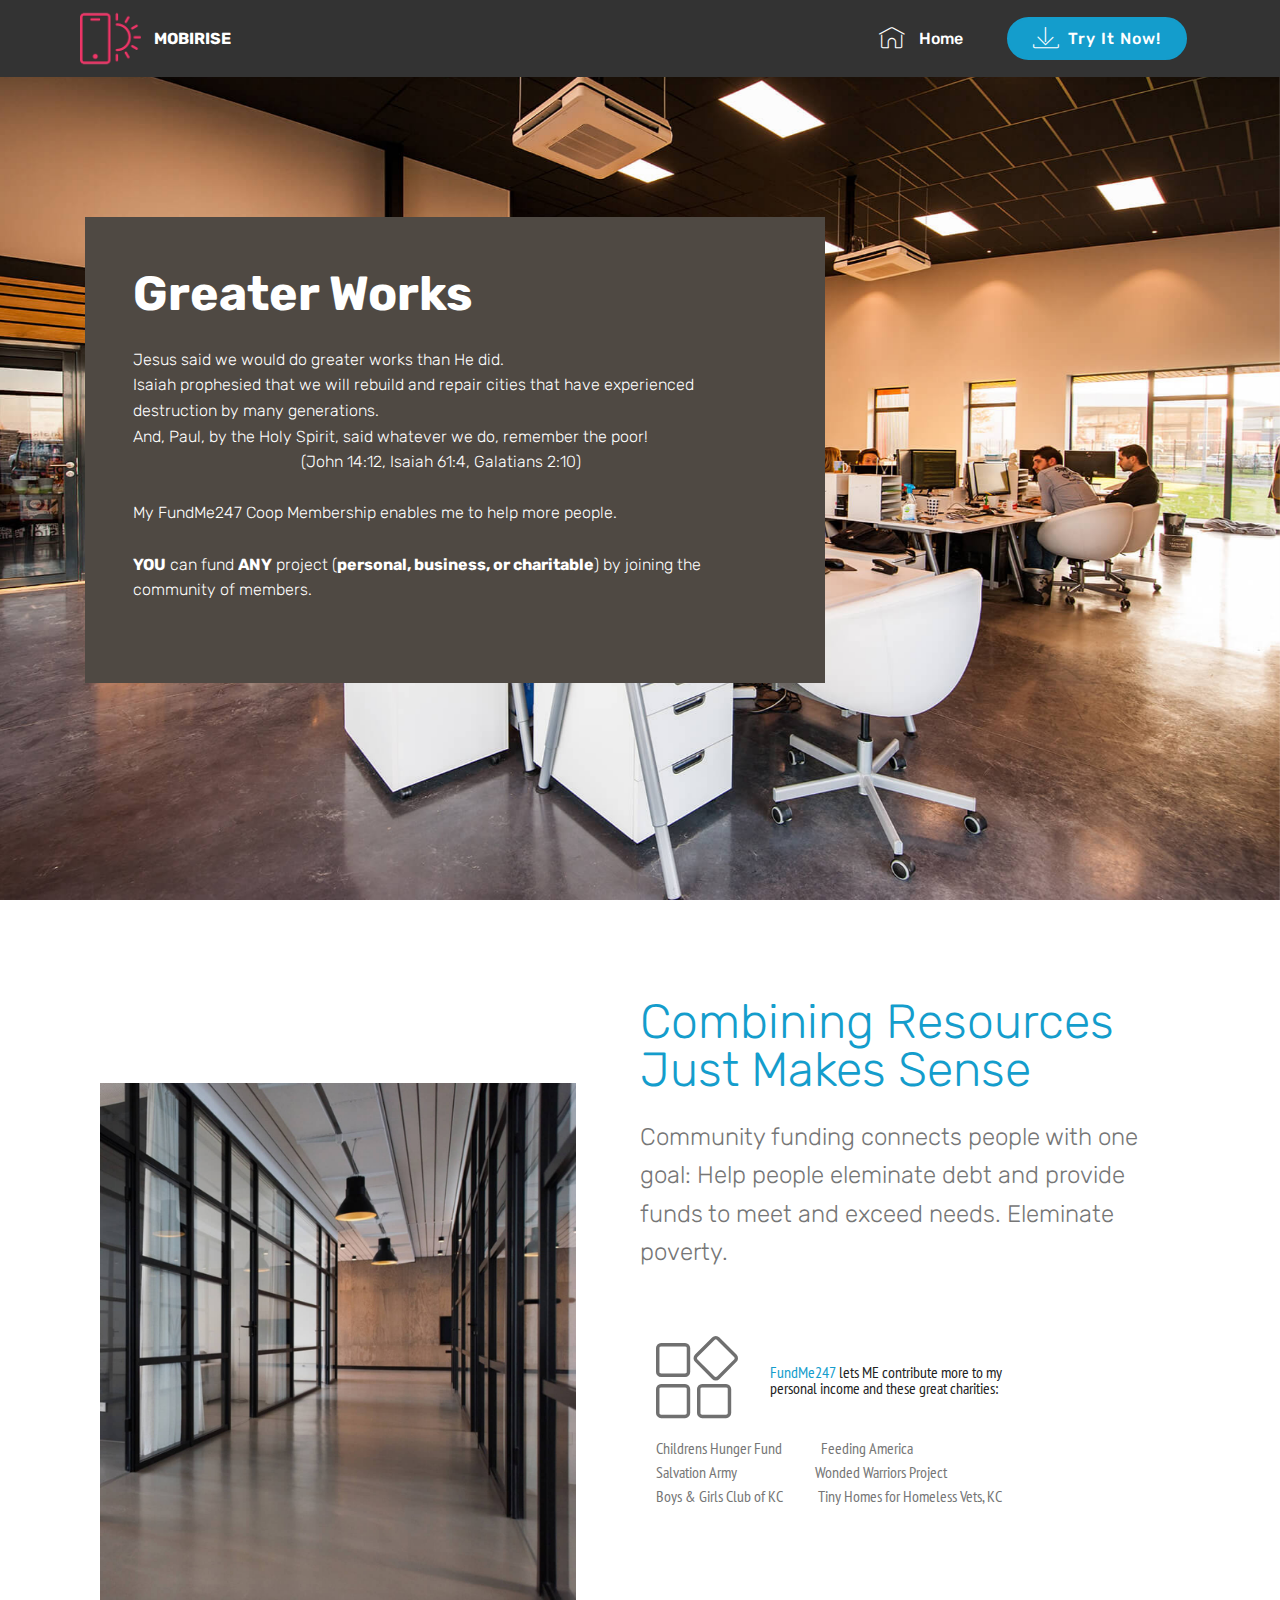
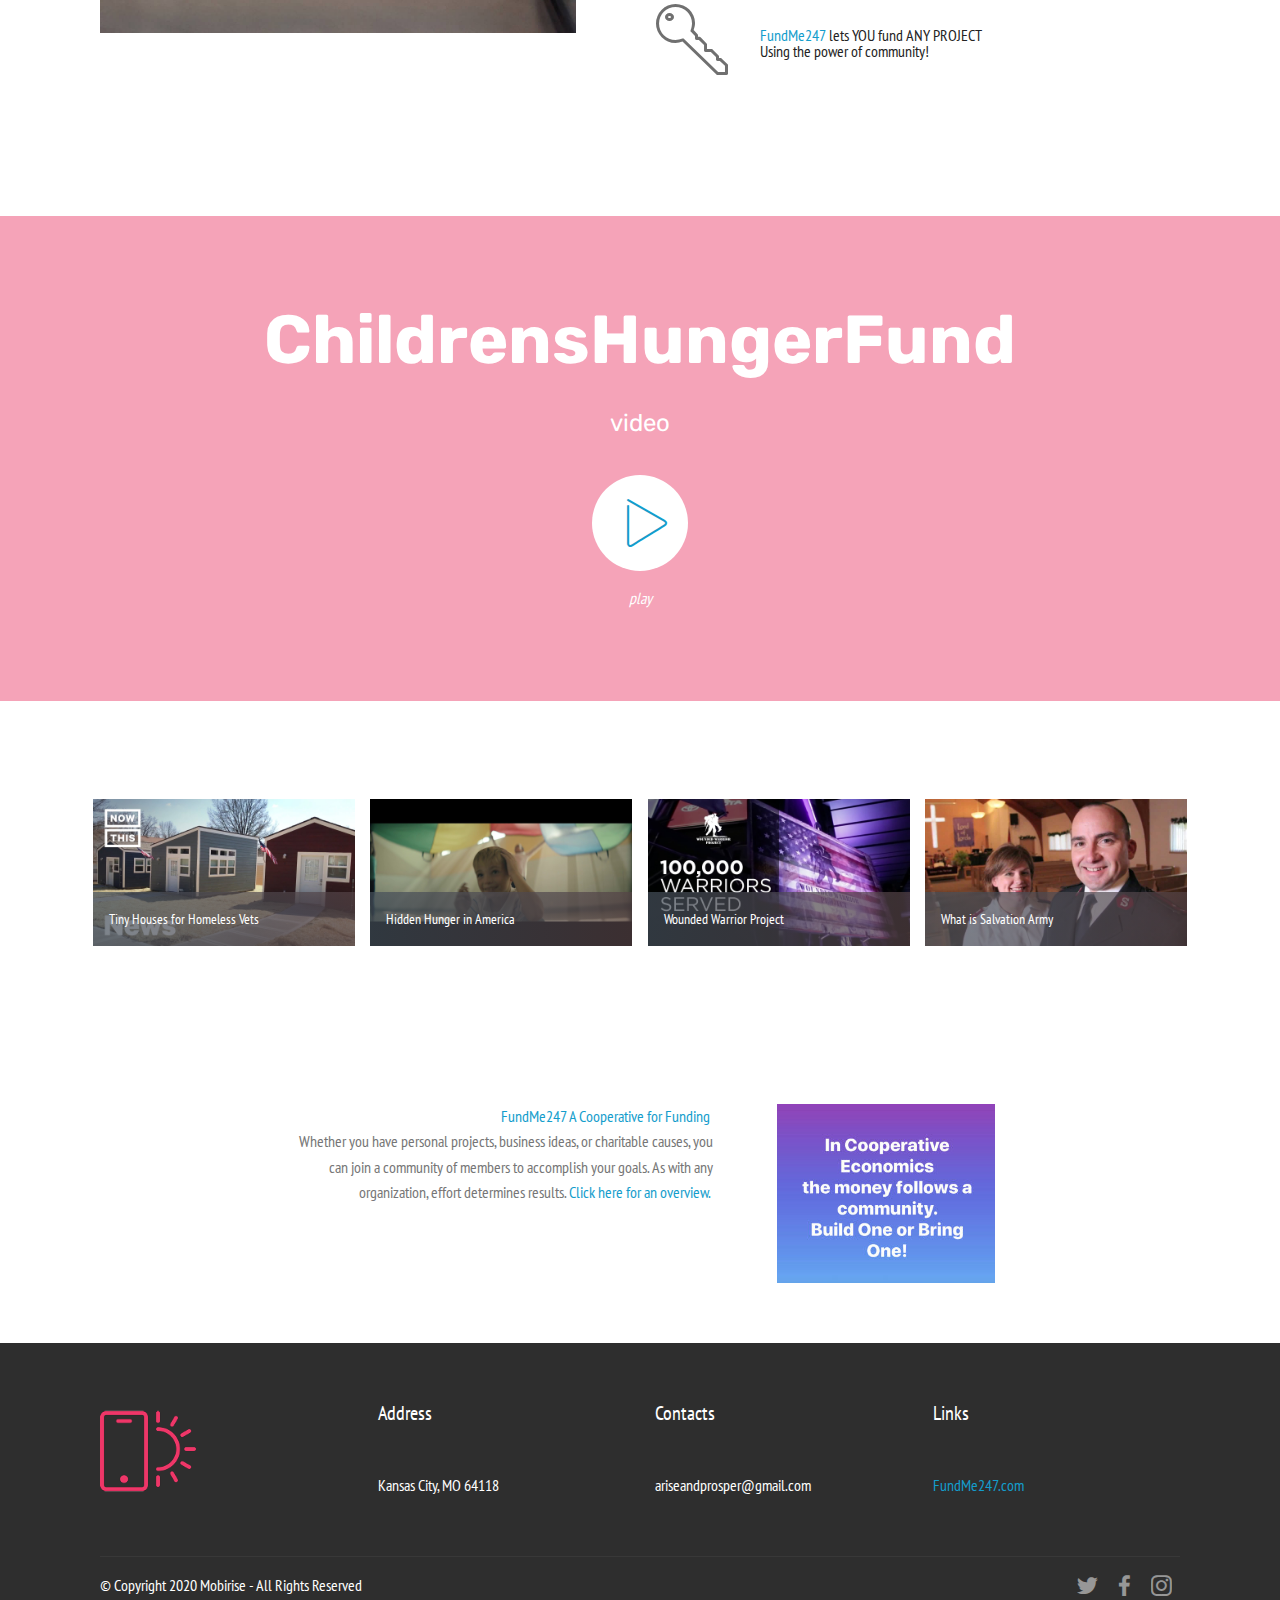
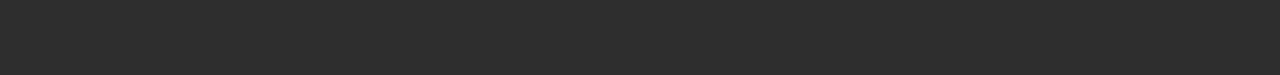
<file: index.html>
<!DOCTYPE html>
<html  >
<head>
  <!-- Site made with Mobirise Website Builder v4.9.7, https://mobirise.com -->
  <meta charset="UTF-8">
  <meta http-equiv="X-UA-Compatible" content="IE=edge">
  <meta name="generator" content="Mobirise v4.9.7, mobirise.com">
  <meta name="viewport" content="width=device-width, initial-scale=1, minimum-scale=1">
  <link rel="shortcut icon" href="assets/images/logo2.png" type="image/x-icon">
  <meta name="description" content="">
  
  <title>Home</title>
  <link rel="stylesheet" href="assets/web/assets/mobirise-icons/mobirise-icons.css">
  <link rel="stylesheet" href="assets/tether/tether.min.css">
  <link rel="stylesheet" href="assets/bootstrap/css/bootstrap.min.css">
  <link rel="stylesheet" href="assets/bootstrap/css/bootstrap-grid.min.css">
  <link rel="stylesheet" href="assets/bootstrap/css/bootstrap-reboot.min.css">
  <link rel="stylesheet" href="assets/dropdown/css/style.css">
  <link rel="stylesheet" href="assets/socicon/css/styles.css">
  <link rel="stylesheet" href="assets/theme/css/style.css">
  <link rel="stylesheet" href="assets/gallery/style.css">
  <link rel="stylesheet" href="assets/mobirise/css/mbr-additional.css" type="text/css">
  
  
  
</head>
<body>
  <section class="menu cid-qTkzRZLJNu" once="menu" id="menu1-0">

    

    <nav class="navbar navbar-expand beta-menu navbar-dropdown align-items-center navbar-fixed-top navbar-toggleable-sm">
        <button class="navbar-toggler navbar-toggler-right" type="button" data-toggle="collapse" data-target="#navbarSupportedContent" aria-controls="navbarSupportedContent" aria-expanded="false" aria-label="Toggle navigation">
            <div class="hamburger">
                <span></span>
                <span></span>
                <span></span>
                <span></span>
            </div>
        </button>
        <div class="menu-logo">
            <div class="navbar-brand">
                <span class="navbar-logo">
                    <a href="https://mobirise.com">
                         <img src="assets/images/logo2.png" alt="Mobirise" style="height: 3.8rem;">
                    </a>
                </span>
                <span class="navbar-caption-wrap">
                    <a class="navbar-caption text-white display-4" href="https://mobirise.com">
                        MOBIRISE
                    </a>
                </span>
            </div>
        </div>
        <div class="collapse navbar-collapse" id="navbarSupportedContent">
            <ul class="navbar-nav nav-dropdown" data-app-modern-menu="true"><li class="nav-item">
                    <a class="nav-link link text-white display-4" href="https://mobirise.com">
                        </a>
                </li>
                <li class="nav-item">
                    <a class="nav-link link text-white display-4" href="https://mobirise.com"><span class="mbri-home mbr-iconfont mbr-iconfont-btn"></span>
                        &nbsp;Home</a>
                </li><li class="nav-item"><a class="nav-link link text-white display-4" href="https://mobirise.com"></a></li></ul>
            <div class="navbar-buttons mbr-section-btn"><a class="btn btn-sm btn-primary display-4" href="https://mobirise.com">
                    <span class="mbri-save mbr-iconfont mbr-iconfont-btn "></span>
                    Try It Now!
                </a></div>
        </div>
    </nav>
</section>

<section class="engine"><a href="https://mobirise.info/k">develop free website</a></section><section class="header10 cid-rlR83DyXJy mbr-fullscreen mbr-parallax-background" id="header10-b">

    

    

    <div class="container">
        <div class="media-container-column mbr-white p-5 align-left col-lg-8 col-md-10">
            <h1 class="mbr-section-title mbr-bold pb-3 mbr-fonts-style display-2">
                Greater Works</h1>
            
            <p class="mbr-text pb-3 mbr-fonts-style display-4">Jesus said we would do greater works than He did. <br>Isaiah prophesied that we will rebuild and repair cities that have experienced destruction by many generations.<br>And, Paul, by the Holy Spirit, said whatever we do, remember the poor!<br>&nbsp; &nbsp; &nbsp; &nbsp; &nbsp; &nbsp; &nbsp; &nbsp; &nbsp; &nbsp; &nbsp; &nbsp; &nbsp; &nbsp; &nbsp; &nbsp; &nbsp; &nbsp; &nbsp; &nbsp; &nbsp; (John 14:12, Isaiah 61:4, Galatians 2:10)<br><br>My FundMe247 Coop Membership enables me to help more people.<br><br><strong>YOU</strong> can fund <strong>ANY</strong> project (<strong>personal, business, or charitable</strong>) by joining the community of members.<br></p>
            
        </div>
    </div>

    
</section>

<section class="features11 cid-rmf4zUawpT" id="features11-c">

    

    

    <div class="container">   
        <div class="col-md-12">
            <div class="media-container-row">
                <div class="mbr-figure m-auto" style="width: 50%;">
                    <img src="assets/images/background9.jpg" alt="Mobirise" title="">
                </div>
                <div class=" align-left aside-content">
                    <h2 class="mbr-title pt-2 mbr-fonts-style display-2">
                        Combining Resources Just Makes Sense</h2>
                    <div class="mbr-section-text">
                        <p class="mbr-text mb-5 pt-3 mbr-light mbr-fonts-style display-5">Community funding connects people with one goal: Help people eleminate debt and provide funds to meet and exceed needs. Eleminate poverty. <br></p>
                    </div>

                    <div class="block-content">
                        <div class="card p-3 pr-3">
                            <div class="media">
                                <div class=" align-self-center card-img pb-3">
                                    <a href="https://fundme247.com/?u=dollygaskin"><span class="mbr-iconfont mbri-extension" style="font-size: 82px;"></span></a>
                                </div>     
                                <div class="media-body">
                                    <h4 class="card-title mbr-fonts-style display-7"><a href="https://fundme247.com/?u=dollygaskin">FundMe247</a>&nbsp;lets ME contribute more to my&nbsp;<br>personal income and these great charities:</h4>
                                </div>
                            </div>                

                            <div class="card-box">
                                <p class="block-text mbr-fonts-style display-7">Childrens Hunger Fund &nbsp; &nbsp; &nbsp; &nbsp; &nbsp; &nbsp; Feeding America<br>Salvation Army &nbsp; &nbsp; &nbsp; &nbsp; &nbsp; &nbsp; &nbsp; &nbsp; &nbsp; &nbsp; &nbsp; &nbsp; &nbsp;Wonded Warriors Project<br>Boys &amp; Girls Club of KC &nbsp; &nbsp; &nbsp; &nbsp; &nbsp; &nbsp;Tiny Homes for Homeless Vets, KC<br><br><br></p>
                            </div>
                        </div>

                        <div class="card p-3 pr-3">
                            <div class="media">
                                <div class="align-self-center card-img pb-3">
                                    <span class="mbr-iconfont mbri-key"></span>
                                </div>     
                                <div class="media-body">
                                    <h4 class="card-title mbr-fonts-style display-7"><a href="https://fundme247.com/?u=dollygaskin">FundMe247</a> lets YOU fund ANY PROJECT&nbsp;<br>Using the power of community!</h4>
                                </div>
                            </div>                

                            <div class="card-box">
                                <p class="block-text mbr-fonts-style display-7"></p>
                            </div>
                        </div>
                    </div>
                </div>
            </div>
        </div> 
    </div>          
</section>

<section class="header8 cid-rlvpAJMT3J" data-bg-video="https://www.youtube.com/watch?v=36YgDDJ7XSc" id="header8-4">

    

    <div class="mbr-overlay" style="opacity: 0.4; background-color: rgb(255, 51, 102);">
    </div>

    <div class="container align-center">
        <div class="row justify-content-md-center">
            <div class="mbr-white col-md-10">
                <h1 class="mbr-section-title align-center py-2 mbr-bold mbr-fonts-style display-1">
                        ChildrensHungerFund</h1>
                <p class="mbr-text align-center py-2 mbr-fonts-style display-5">
                        video</p>
                <div class="mbr-media show-modal align-center py-2" data-modal=".modalWindow">
                         <a href="https://youtu.be/Byzac5TiRz0"><span class="mbr-iconfont mbri-play" style="color: rgb(20, 157, 204); fill: rgb(20, 157, 204);"></span></a>
                </div>
                <div class="icon-description align-center font-italic pb-3 mbr-fonts-style display-7">play</div>
                
            </div>
        </div>
    </div>
    <div>
        <div class="modalWindow" style="display: none;">
            <div class="modalWindow-container">
                <div class="modalWindow-video-container">
                    <div class="modalWindow-video">
                        <iframe width="100%" height="100%" frameborder="0" allowfullscreen="1" data-src="https://www.youtube.com/watch?v=36YgDDJ7XSc"></iframe>
                    </div>
                    <a class="close" role="button" data-dismiss="modal">
                        <span aria-hidden="true" class="mbri-close mbr-iconfont closeModal"></span>
                        <span class="sr-only">Close</span>
                    </a>
                </div>
            </div>
        </div>
    </div>
</section>

<section class="mbr-gallery mbr-slider-carousel cid-rlQOFKL6o4" id="gallery1-a">

    

    <div class="container">
        <div><!-- Filter --><!-- Gallery --><div class="mbr-gallery-row"><div class="mbr-gallery-layout-default"><div><div><div class="mbr-gallery-item mbr-gallery-item--p1 video-slide" data-video-url="https://youtu.be/KpF-aFme-nA" data-tags="Awesome"><div href="#lb-gallery1-a" data-slide-to="0" data-toggle="modal"><div></div><img alt="" src="assets/images/mobirise2019223-833382019-2-2-14-28-7.jpg"><span class="icon-video"></span><span class="mbr-gallery-title mbr-fonts-style display-7">Tiny Houses for Homeless Vets</span></div></div><div class="mbr-gallery-item mbr-gallery-item--p1 video-slide" data-video-url="https://youtu.be/Q50tFCpv3Cg" data-tags="Awesome"><div href="#lb-gallery1-a" data-slide-to="1" data-toggle="modal"><div></div><img alt="" src="assets/images/mobirise2019223-833382019-2-2-14-32-31.jpg"><span class="icon-video"></span><span class="mbr-gallery-title mbr-fonts-style display-7">Hidden Hunger in America</span></div></div><div class="mbr-gallery-item mbr-gallery-item--p1 video-slide" data-video-url="https://youtu.be/dv99joD3Fzs" data-tags="Responsive"><div href="#lb-gallery1-a" data-slide-to="2" data-toggle="modal"><div></div><img alt="" src="assets/images/mobirise2019223-833382019-2-2-14-42-23.jpg"><span class="icon-video"></span><span class="mbr-gallery-title mbr-fonts-style display-7">Wounded Warrior Project&nbsp;</span></div></div><div class="mbr-gallery-item mbr-gallery-item--p1 video-slide" data-video-url="https://youtu.be/jYZdFwaA0KY" data-tags="Animated"><div href="#lb-gallery1-a" data-slide-to="3" data-toggle="modal"><div></div><img alt="" src="assets/images/mobirise2019223-833382019-2-2-14-45-49.jpg"><span class="icon-video"></span><span class="mbr-gallery-title mbr-fonts-style display-7">What is Salvation Army</span></div></div></div></div><div class="clearfix"></div></div></div><!-- Lightbox --><div data-app-prevent-settings="" class="mbr-slider modal fade carousel slide" tabindex="-1" data-keyboard="true" data-interval="false" id="lb-gallery1-a"><div class="modal-dialog"><div class="modal-content"><div class="modal-body"><div class="carousel-inner"><div class="carousel-item video-container"><img src="assets/images/mbr-2-1920x1277.jpg" alt="" title="Help for Homeless Vets"></div><div class="carousel-item video-container"><img src="assets/images/background6.jpg" alt="" title=""></div><div class="carousel-item video-container"><img src="assets/images/background7.jpg" alt="" title=""></div><div class="carousel-item active video-container"><img src="assets/images/background8.jpg" alt="" title=""></div></div><a class="carousel-control carousel-control-prev" role="button" data-slide="prev" href="#lb-gallery1-a"><span class="mbri-left mbr-iconfont" aria-hidden="true"></span><span class="sr-only">Previous</span></a><a class="carousel-control carousel-control-next" role="button" data-slide="next" href="#lb-gallery1-a"><span class="mbri-right mbr-iconfont" aria-hidden="true"></span><span class="sr-only">Next</span></a><a class="close" href="#" role="button" data-dismiss="modal"><span class="sr-only">Close</span></a></div></div></div></div></div>
    </div>

</section>

<section class="mbr-section content7 cid-rlL55IIGLc" id="content7-8">
          
    

    <div class="container">
        <div class="media-container-row">
            <div class="col-12 col-md-8">
                <div class="media-container-row">
                    <div class="media-content">
                        <div class="mbr-section-text">
                            <p class="mbr-text align-right mb-0 mbr-fonts-style display-7"><strong><a href="https://fundme247.com/?u=dollygaskin">FundMe247 A Cooperative for Funding&nbsp;</a></strong><br>Whether you have personal projects, business ideas, or charitable causes, you can join a community of members to accomplish your goals. As with any organization, effort determines results. <a href="https://fundme247.com/?u=dollygaskinjGf3wkw&feature=youtu.be">Click here for an overview.</a>&nbsp;</p>
                        </div>
                    </div>
                    <div class="mbr-figure" style="width: 60%;">
                     <a href="https://fundme247.com/?u=dollygaskin"><img src="assets/images/img-7349-346x285.jpg" alt="Mobirise" title=""></a>  
                    </div>
                </div>
            </div>
        </div>
    </div>
</section>

<section class="cid-qTkAaeaxX5" id="footer1-2">

    

    

    <div class="container">
        <div class="media-container-row content text-white">
            <div class="col-12 col-md-3">
                <div class="media-wrap">
                    <a href="https://mobirise.com/">
                        <img src="assets/images/logo2.png" alt="Mobirise">
                    </a>
                </div>
            </div>
            <div class="col-12 col-md-3 mbr-fonts-style display-7">
                <h5 class="pb-3">
                    Address
                </h5>
                <p class="mbr-text">&nbsp;<br>Kansas City, MO 64118 &nbsp; &nbsp; &nbsp; &nbsp; &nbsp;&nbsp;</p>
            </div>
            <div class="col-12 col-md-3 mbr-fonts-style display-7">
                <h5 class="pb-3">
                    Contacts
                </h5>
                <p class="mbr-text">&nbsp;<br>ariseandprosper@gmail.com&nbsp;<br><br></p>
            </div>
            <div class="col-12 col-md-3 mbr-fonts-style display-7">
                <h5 class="pb-3">
                    Links
                </h5>
                <p class="mbr-text"><strong><br><a href="https://fundme247.com/?u=dollygaskin">FundMe247.com</a></strong></p>
            </div>
        </div>
        <div class="footer-lower">
            <div class="media-container-row">
                <div class="col-sm-12">
                    <hr>
                </div>
            </div>
            <div class="media-container-row mbr-white">
                <div class="col-sm-6 copyright">
                    <p class="mbr-text mbr-fonts-style display-7">
                        © Copyright 2020 Mobirise - All Rights Reserved
                    </p>
                </div>
                <div class="col-md-6">
                    <div class="social-list align-right">
                        <div class="soc-item">
                            <a href="https://twitter.com/mobirise" target="_blank">
                                <span class="socicon-twitter socicon mbr-iconfont mbr-iconfont-social"></span>
                            </a>
                        </div>
                        <div class="soc-item">
                            <a href="https://www.facebook.com/pages/Mobirise/1616226671953247" target="_blank">
                                <span class="socicon-facebook socicon mbr-iconfont mbr-iconfont-social"></span>
                            </a>
                        </div>
                        <div class="soc-item">
                            <a href="https://www.youtube.com/c/mobirise" target="_blank">
                                <span class="mbr-iconfont mbr-iconfont-social socicon-instagram socicon"></span>
                            </a>
                        </div>
                        
                        
                        
                    </div>
                </div>
            </div>
        </div>
    </div>
</section>


  <script src="assets/web/assets/jquery/jquery.min.js"></script>
  <script src="assets/popper/popper.min.js"></script>
  <script src="assets/tether/tether.min.js"></script>
  <script src="assets/bootstrap/js/bootstrap.min.js"></script>
  <script src="assets/smoothscroll/smooth-scroll.js"></script>
  <script src="assets/dropdown/js/script.min.js"></script>
  <script src="assets/touchswipe/jquery.touch-swipe.min.js"></script>
  <script src="assets/parallax/jarallax.min.js"></script>
  <script src="assets/ytplayer/jquery.mb.ytplayer.min.js"></script>
  <script src="assets/vimeoplayer/jquery.mb.vimeo_player.js"></script>
  <script src="assets/masonry/masonry.pkgd.min.js"></script>
  <script src="assets/imagesloaded/imagesloaded.pkgd.min.js"></script>
  <script src="assets/bootstrapcarouselswipe/bootstrap-carousel-swipe.js"></script>
  <script src="assets/playervimeo/vimeo_player.js"></script>
  <script src="assets/theme/js/script.js"></script>
  <script src="assets/gallery/player.min.js"></script>
  <script src="assets/gallery/script.js"></script>
  <script src="assets/slidervideo/script.js"></script>
  
  
</body>
</html>
</file>
<file: assets/web/assets/mobirise-icons/mobirise-icons.css>
@font-face {
  font-family: 'MobiriseIcons';
  src:  url('mobirise-icons.eot?spat4u');
  src:  url('mobirise-icons.eot?spat4u#iefix') format('embedded-opentype'),
    url('mobirise-icons.ttf?spat4u') format('truetype'),
    url('mobirise-icons.woff?spat4u') format('woff'),
    url('mobirise-icons.svg?spat4u#MobiriseIcons') format('svg');
  font-weight: normal;
  font-style: normal;
}

[class^="mbri-"], [class*=" mbri-"] {
  /* use !important to prevent issues with browser extensions that change fonts */
  font-family: MobiriseIcons !important;
  speak: none;
  font-style: normal;
  font-weight: normal;
  font-variant: normal;
  text-transform: none;
  line-height: 1;

  /* Better Font Rendering =========== */
  -webkit-font-smoothing: antialiased;
  -moz-osx-font-smoothing: grayscale;
}

.mbri-add-submenu:before {
  content: "\e900";
}
.mbri-alert:before {
  content: "\e901";
}
.mbri-align-center:before {
  content: "\e902";
}
.mbri-align-justify:before {
  content: "\e903";
}
.mbri-align-left:before {
  content: "\e904";
}
.mbri-align-right:before {
  content: "\e905";
}
.mbri-android:before {
  content: "\e906";
}
.mbri-apple:before {
  content: "\e907";
}
.mbri-arrow-down:before {
  content: "\e908";
}
.mbri-arrow-next:before {
  content: "\e909";
}
.mbri-arrow-prev:before {
  content: "\e90a";
}
.mbri-arrow-up:before {
  content: "\e90b";
}
.mbri-bold:before {
  content: "\e90c";
}
.mbri-bookmark:before {
  content: "\e90d";
}
.mbri-bootstrap:before {
  content: "\e90e";
}
.mbri-briefcase:before {
  content: "\e90f";
}
.mbri-browse:before {
  content: "\e910";
}
.mbri-bulleted-list:before {
  content: "\e911";
}
.mbri-calendar:before {
  content: "\e912";
}
.mbri-camera:before {
  content: "\e913";
}
.mbri-cart-add:before {
  content: "\e914";
}
.mbri-cart-full:before {
  content: "\e915";
}
.mbri-cash:before {
  content: "\e916";
}
.mbri-change-style:before {
  content: "\e917";
}
.mbri-chat:before {
  content: "\e918";
}
.mbri-clock:before {
  content: "\e919";
}
.mbri-close:before {
  content: "\e91a";
}
.mbri-cloud:before {
  content: "\e91b";
}
.mbri-code:before {
  content: "\e91c";
}
.mbri-contact-form:before {
  content: "\e91d";
}
.mbri-credit-card:before {
  content: "\e91e";
}
.mbri-cursor-click:before {
  content: "\e91f";
}
.mbri-cust-feedback:before {
  content: "\e920";
}
.mbri-database:before {
  content: "\e921";
}
.mbri-delivery:before {
  content: "\e922";
}
.mbri-desktop:before {
  content: "\e923";
}
.mbri-devices:before {
  content: "\e924";
}
.mbri-down:before {
  content: "\e925";
}
.mbri-download:before {
  content: "\e989";
}
.mbri-drag-n-drop:before {
  content: "\e927";
}
.mbri-drag-n-drop2:before {
  content: "\e928";
}
.mbri-edit:before {
  content: "\e929";
}
.mbri-edit2:before {
  content: "\e92a";
}
.mbri-error:before {
  content: "\e92b";
}
.mbri-extension:before {
  content: "\e92c";
}
.mbri-features:before {
  content: "\e92d";
}
.mbri-file:before {
  content: "\e92e";
}
.mbri-flag:before {
  content: "\e92f";
}
.mbri-folder:before {
  content: "\e930";
}
.mbri-gift:before {
  content: "\e931";
}
.mbri-github:before {
  content: "\e932";
}
.mbri-globe:before {
  content: "\e933";
}
.mbri-globe-2:before {
  content: "\e934";
}
.mbri-growing-chart:before {
  content: "\e935";
}
.mbri-hearth:before {
  content: "\e936";
}
.mbri-help:before {
  content: "\e937";
}
.mbri-home:before {
  content: "\e938";
}
.mbri-hot-cup:before {
  content: "\e939";
}
.mbri-idea:before {
  content: "\e93a";
}
.mbri-image-gallery:before {
  content: "\e93b";
}
.mbri-image-slider:before {
  content: "\e93c";
}
.mbri-info:before {
  content: "\e93d";
}
.mbri-italic:before {
  content: "\e93e";
}
.mbri-key:before {
  content: "\e93f";
}
.mbri-laptop:before {
  content: "\e940";
}
.mbri-layers:before {
  content: "\e941";
}
.mbri-left-right:before {
  content: "\e942";
}
.mbri-left:before {
  content: "\e943";
}
.mbri-letter:before {
  content: "\e944";
}
.mbri-like:before {
  content: "\e945";
}
.mbri-link:before {
  content: "\e946";
}
.mbri-lock:before {
  content: "\e947";
}
.mbri-login:before {
  content: "\e948";
}
.mbri-logout:before {
  content: "\e949";
}
.mbri-magic-stick:before {
  content: "\e94a";
}
.mbri-map-pin:before {
  content: "\e94b";
}
.mbri-menu:before {
  content: "\e94c";
}
.mbri-mobile:before {
  content: "\e94d";
}
.mbri-mobile2:before {
  content: "\e94e";
}
.mbri-mobirise:before {
  content: "\e94f";
}
.mbri-more-horizontal:before {
  content: "\e950";
}
.mbri-more-vertical:before {
  content: "\e951";
}
.mbri-music:before {
  content: "\e952";
}
.mbri-new-file:before {
  content: "\e953";
}
.mbri-numbered-list:before {
  content: "\e954";
}
.mbri-opened-folder:before {
  content: "\e955";
}
.mbri-pages:before {
  content: "\e956";
}
.mbri-paper-plane:before {
  content: "\e957";
}
.mbri-paperclip:before {
  content: "\e958";
}
.mbri-photo:before {
  content: "\e959";
}
.mbri-photos:before {
  content: "\e95a";
}
.mbri-pin:before {
  content: "\e95b";
}
.mbri-play:before {
  content: "\e95c";
}
.mbri-plus:before {
  content: "\e95d";
}
.mbri-preview:before {
  content: "\e95e";
}
.mbri-print:before {
  content: "\e95f";
}
.mbri-protect:before {
  content: "\e960";
}
.mbri-question:before {
  content: "\e961";
}
.mbri-quote-left:before {
  content: "\e962";
}
.mbri-quote-right:before {
  content: "\e963";
}
.mbri-refresh:before {
  content: "\e964";
}
.mbri-responsive:before {
  content: "\e965";
}
.mbri-right:before {
  content: "\e966";
}
.mbri-rocket:before {
  content: "\e967";
}
.mbri-sad-face:before {
  content: "\e968";
}
.mbri-sale:before {
  content: "\e969";
}
.mbri-save:before {
  content: "\e96a";
}
.mbri-search:before {
  content: "\e96b";
}
.mbri-setting:before {
  content: "\e96c";
}
.mbri-setting2:before {
  content: "\e96d";
}
.mbri-setting3:before {
  content: "\e96e";
}
.mbri-share:before {
  content: "\e96f";
}
.mbri-shopping-bag:before {
  content: "\e970";
}
.mbri-shopping-basket:before {
  content: "\e971";
}
.mbri-shopping-cart:before {
  content: "\e972";
}
.mbri-sites:before {
  content: "\e973";
}
.mbri-smile-face:before {
  content: "\e974";
}
.mbri-speed:before {
  content: "\e975";
}
.mbri-star:before {
  content: "\e976";
}
.mbri-success:before {
  content: "\e977";
}
.mbri-sun:before {
  content: "\e978";
}
.mbri-sun2:before {
  content: "\e979";
}
.mbri-tablet:before {
  content: "\e97a";
}
.mbri-tablet-vertical:before {
  content: "\e97b";
}
.mbri-target:before {
  content: "\e97c";
}
.mbri-timer:before {
  content: "\e97d";
}
.mbri-to-ftp:before {
  content: "\e97e";
}
.mbri-to-local-drive:before {
  content: "\e97f";
}
.mbri-touch-swipe:before {
  content: "\e980";
}
.mbri-touch:before {
  content: "\e981";
}
.mbri-trash:before {
  content: "\e982";
}
.mbri-underline:before {
  content: "\e983";
}
.mbri-unlink:before {
  content: "\e984";
}
.mbri-unlock:before {
  content: "\e985";
}
.mbri-up-down:before {
  content: "\e986";
}
.mbri-up:before {
  content: "\e987";
}
.mbri-update:before {
  content: "\e988";
}
.mbri-upload:before {
 content: "\e926"; 
}
.mbri-user:before {
  content: "\e98a";
}
.mbri-user2:before {
  content: "\e98b";
}
.mbri-users:before {
  content: "\e98c";
}
.mbri-video:before {
  content: "\e98d";
}
.mbri-video-play:before {
  content: "\e98e";
}
.mbri-watch:before {
  content: "\e98f";
}
.mbri-website-theme:before {
  content: "\e990";
}
.mbri-wifi:before {
  content: "\e991";
}
.mbri-windows:before {
  content: "\e992";
}
.mbri-zoom-out:before {
  content: "\e993";
}
.mbri-redo:before {
  content: "\e994";
}
.mbri-undo:before {
  content: "\e995";
}
</file>
<file: assets/dropdown/css/style.css>
.navbar-dropdown {
  left: 0;
  padding: 0;
  position: absolute;
  right: 0;
  top: 0;
  transition: all 0.45s ease;
  z-index: 1030;
  background: #282828; }
  .navbar-dropdown .navbar-logo {
    margin-right: 0.8rem;
    transition: margin 0.3s ease-in-out;
    vertical-align: middle; }
    .navbar-dropdown .navbar-logo img {
      height: 3.125rem;
      transition: all 0.3s ease-in-out; }
    .navbar-dropdown .navbar-logo.mbr-iconfont {
      font-size: 3.125rem;
      line-height: 3.125rem; }
  .navbar-dropdown .navbar-caption {
    font-weight: 700;
    white-space: normal;
    vertical-align: -4px;
    line-height: 3.125rem !important; }
    .navbar-dropdown .navbar-caption, .navbar-dropdown .navbar-caption:hover {
      color: inherit;
      text-decoration: none; }
  .navbar-dropdown .mbr-iconfont + .navbar-caption {
    vertical-align: -1px; }
  .navbar-dropdown.navbar-fixed-top {
    position: fixed; }
  .navbar-dropdown .navbar-brand span {
    vertical-align: -4px; }
  .navbar-dropdown.bg-color.transparent {
    background: none; }
  .navbar-dropdown.navbar-short .navbar-brand {
    padding: 0.625rem 0; }
    .navbar-dropdown.navbar-short .navbar-brand span {
      vertical-align: -1px; }
  .navbar-dropdown.navbar-short .navbar-caption {
    line-height: 2.375rem !important;
    vertical-align: -2px; }
  .navbar-dropdown.navbar-short .navbar-logo {
    margin-right: 0.5rem; }
    .navbar-dropdown.navbar-short .navbar-logo img {
      height: 2.375rem; }
    .navbar-dropdown.navbar-short .navbar-logo.mbr-iconfont {
      font-size: 2.375rem;
      line-height: 2.375rem; }
  .navbar-dropdown.navbar-short .mbr-table-cell {
    height: 3.625rem; }
  .navbar-dropdown .navbar-close {
    left: 0.6875rem;
    position: fixed;
    top: 0.75rem;
    z-index: 1000; }
  .navbar-dropdown .hamburger-icon {
    content: "";
    display: inline-block;
    vertical-align: middle;
    width: 16px;
    -webkit-box-shadow: 0 -6px 0 1px #282828,0 0 0 1px #282828,0 6px 0 1px #282828;
    -moz-box-shadow: 0 -6px 0 1px #282828,0 0 0 1px #282828,0 6px 0 1px #282828;
    box-shadow: 0 -6px 0 1px #282828,0 0 0 1px #282828,0 6px 0 1px #282828; }

.dropdown-menu .dropdown-toggle[data-toggle="dropdown-submenu"]::after {
  border-bottom: 0.35em solid transparent;
  border-left: 0.35em solid;
  border-right: 0;
  border-top: 0.35em solid transparent;
  margin-left: 0.3rem; }

.dropdown-menu .dropdown-item:focus {
  outline: 0; }

.nav-dropdown {
  font-size: 0.75rem;
  font-weight: 500;
  height: auto !important; }
  .nav-dropdown .nav-btn {
    padding-left: 1rem; }
  .nav-dropdown .link {
    margin: .667em 1.667em;
    font-weight: 500;
    padding: 0;
    transition: color .2s ease-in-out; }
    .nav-dropdown .link.dropdown-toggle {
      margin-right: 2.583em; }
      .nav-dropdown .link.dropdown-toggle::after {
        margin-left: .25rem;
        border-top: 0.35em solid;
        border-right: 0.35em solid transparent;
        border-left: 0.35em solid transparent;
        border-bottom: 0; }
      .nav-dropdown .link.dropdown-toggle[aria-expanded="true"] {
        margin: 0;
        padding: 0.667em 3.263em  0.667em 1.667em; }
  .nav-dropdown .link::after,
  .nav-dropdown .dropdown-item::after {
    color: inherit; }
  .nav-dropdown .btn {
    font-size: 0.75rem;
    font-weight: 700;
    letter-spacing: 0;
    margin-bottom: 0;
    padding-left: 1.25rem;
    padding-right: 1.25rem; }
  .nav-dropdown .dropdown-menu {
    border-radius: 0;
    border: 0;
    left: 0;
    margin: 0;
    padding-bottom: 1.25rem;
    padding-top: 1.25rem;
    position: relative; }
  .nav-dropdown .dropdown-submenu {
    margin-left: 0.125rem;
    top: 0; }
  .nav-dropdown .dropdown-item {
    font-weight: 500;
    line-height: 2;
    padding: 0.3846em 4.615em 0.3846em 1.5385em;
    position: relative;
    transition: color .2s ease-in-out, background-color .2s ease-in-out; }
    .nav-dropdown .dropdown-item::after {
      margin-top: -0.3077em;
      position: absolute;
      right: 1.1538em;
      top: 50%; }
    .nav-dropdown .dropdown-item:focus, .nav-dropdown .dropdown-item:hover {
      background: none; }

@media (max-width: 767px) {
  .nav-dropdown.navbar-toggleable-sm {
    bottom: 0;
    display: none;
    left: 0;
    overflow-x: hidden;
    position: fixed;
    top: 0;
    transform: translateX(-100%);
    -ms-transform: translateX(-100%);
    -webkit-transform: translateX(-100%);
    width: 18.75rem;
    z-index: 999; } }
.nav-dropdown.navbar-toggleable-xl {
  bottom: 0;
  display: none;
  left: 0;
  overflow-x: hidden;
  position: fixed;
  top: 0;
  transform: translateX(-100%);
  -ms-transform: translateX(-100%);
  -webkit-transform: translateX(-100%);
  width: 18.75rem;
  z-index: 999; }

.nav-dropdown-sm {
  display: block !important;
  overflow-x: hidden;
  overflow: auto;
  padding-top: 3.875rem; }
  .nav-dropdown-sm::after {
    content: "";
    display: block;
    height: 3rem;
    width: 100%; }
  .nav-dropdown-sm.collapse.in ~ .navbar-close {
    display: block !important; }
  .nav-dropdown-sm.collapsing, .nav-dropdown-sm.collapse.in {
    transform: translateX(0);
    -ms-transform: translateX(0);
    -webkit-transform: translateX(0);
    transition: all 0.25s ease-out;
    -webkit-transition: all 0.25s ease-out;
    background: #282828; }
  .nav-dropdown-sm.collapsing[aria-expanded="false"] {
    transform: translateX(-100%);
    -ms-transform: translateX(-100%);
    -webkit-transform: translateX(-100%); }
  .nav-dropdown-sm .nav-item {
    display: block;
    margin-left: 0 !important;
    padding-left: 0; }
  .nav-dropdown-sm .link,
  .nav-dropdown-sm .dropdown-item {
    border-top: 1px dotted rgba(255, 255, 255, 0.1);
    font-size: 0.8125rem;
    line-height: 1.6;
    margin: 0 !important;
    padding: 0.875rem 2.4rem 0.875rem 1.5625rem !important;
    position: relative;
    white-space: normal; }
    .nav-dropdown-sm .link:focus, .nav-dropdown-sm .link:hover,
    .nav-dropdown-sm .dropdown-item:focus,
    .nav-dropdown-sm .dropdown-item:hover {
      background: rgba(0, 0, 0, 0.2) !important;
      color: #c0a375; }
  .nav-dropdown-sm .nav-btn {
    position: relative;
    padding: 1.5625rem 1.5625rem 0 1.5625rem; }
    .nav-dropdown-sm .nav-btn::before {
      border-top: 1px dotted rgba(255, 255, 255, 0.1);
      content: "";
      left: 0;
      position: absolute;
      top: 0;
      width: 100%; }
    .nav-dropdown-sm .nav-btn + .nav-btn {
      padding-top: 0.625rem; }
      .nav-dropdown-sm .nav-btn + .nav-btn::before {
        display: none; }
  .nav-dropdown-sm .btn {
    padding: 0.625rem 0; }
  .nav-dropdown-sm .dropdown-toggle[data-toggle="dropdown-submenu"]::after {
    margin-left: .25rem;
    border-top: 0.35em solid;
    border-right: 0.35em solid transparent;
    border-left: 0.35em solid transparent;
    border-bottom: 0; }
  .nav-dropdown-sm .dropdown-toggle[data-toggle="dropdown-submenu"][aria-expanded="true"]::after {
    border-top: 0;
    border-right: 0.35em solid transparent;
    border-left: 0.35em solid transparent;
    border-bottom: 0.35em solid; }
  .nav-dropdown-sm .dropdown-menu {
    margin: 0;
    padding: 0;
    position: relative;
    top: 0;
    left: 0;
    width: 100%;
    border: 0;
    float: none;
    border-radius: 0;
    background: none; }
  .nav-dropdown-sm .dropdown-submenu {
    left: 100%;
    margin-left: 0.125rem;
    margin-top: -1.25rem;
    top: 0; }

.navbar-toggleable-sm .nav-dropdown .dropdown-menu {
  position: absolute; }

.navbar-toggleable-sm .nav-dropdown .dropdown-submenu {
  left: 100%;
  margin-left: 0.125rem;
  margin-top: -1.25rem;
  top: 0; }

.navbar-toggleable-sm.opened .nav-dropdown .dropdown-menu {
  position: relative; }

.navbar-toggleable-sm.opened .nav-dropdown .dropdown-submenu {
  left: 0;
  margin-left: 00rem;
  margin-top: 0rem;
  top: 0; }

.is-builder .nav-dropdown.collapsing {
  transition: none !important; }

/*# sourceMappingURL=style.css.map */
</file>
<file: assets/socicon/css/styles.css>
@charset "UTF-8";

@font-face {
  font-family: "socicon";
  src:url("../fonts/socicon.eot");
  src:url("../fonts/socicon.eot?#iefix") format("embedded-opentype"),
    url("../fonts/socicon.woff") format("woff"),
    url("../fonts/socicon.ttf") format("truetype"),
    url("../fonts/socicon.svg#socicon") format("svg");
  font-weight: normal;
  font-style: normal;

}

[data-icon]:before {
  font-family: "socicon" !important;
  content: attr(data-icon);
  font-style: normal !important;
  font-weight: normal !important;
  font-variant: normal !important;
  text-transform: none !important;
  speak: none;
  line-height: 1;
  -webkit-font-smoothing: antialiased;
  -moz-osx-font-smoothing: grayscale;
}

[class^="socicon-"]:before,
[class*=" socicon-"]:before {
  font-family: "socicon" !important;
  font-style: normal !important;
  font-weight: normal !important;
  font-variant: normal !important;
  text-transform: none !important;
  speak: none;
  line-height: 1;
  -webkit-font-smoothing: antialiased;
  -moz-osx-font-smoothing: grayscale;
}

.socicon-modelmayhem:before {
  content: "\e000";
}
.socicon-mixcloud:before {
  content: "\e001";
}
.socicon-drupal:before {
  content: "\e002";
}
.socicon-swarm:before {
  content: "\e003";
}
.socicon-istock:before {
  content: "\e004";
}
.socicon-yammer:before {
  content: "\e005";
}
.socicon-ello:before {
  content: "\e006";
}
.socicon-stackoverflow:before {
  content: "\e007";
}
.socicon-persona:before {
  content: "\e008";
}
.socicon-triplej:before {
  content: "\e009";
}
.socicon-houzz:before {
  content: "\e00a";
}
.socicon-rss:before {
  content: "\e00b";
}
.socicon-paypal:before {
  content: "\e00c";
}
.socicon-odnoklassniki:before {
  content: "\e00d";
}
.socicon-airbnb:before {
  content: "\e00e";
}
.socicon-periscope:before {
  content: "\e00f";
}
.socicon-outlook:before {
  content: "\e010";
}
.socicon-coderwall:before {
  content: "\e011";
}
.socicon-tripadvisor:before {
  content: "\e012";
}
.socicon-appnet:before {
  content: "\e013";
}
.socicon-goodreads:before {
  content: "\e014";
}
.socicon-tripit:before {
  content: "\e015";
}
.socicon-lanyrd:before {
  content: "\e016";
}
.socicon-slideshare:before {
  content: "\e017";
}
.socicon-buffer:before {
  content: "\e018";
}
.socicon-disqus:before {
  content: "\e019";
}
.socicon-vkontakte:before {
  content: "\e01a";
}
.socicon-whatsapp:before {
  content: "\e01b";
}
.socicon-patreon:before {
  content: "\e01c";
}
.socicon-storehouse:before {
  content: "\e01d";
}
.socicon-pocket:before {
  content: "\e01e";
}
.socicon-mail:before {
  content: "\e01f";
}
.socicon-blogger:before {
  content: "\e020";
}
.socicon-technorati:before {
  content: "\e021";
}
.socicon-reddit:before {
  content: "\e022";
}
.socicon-dribbble:before {
  content: "\e023";
}
.socicon-stumbleupon:before {
  content: "\e024";
}
.socicon-digg:before {
  content: "\e025";
}
.socicon-envato:before {
  content: "\e026";
}
.socicon-behance:before {
  content: "\e027";
}
.socicon-delicious:before {
  content: "\e028";
}
.socicon-deviantart:before {
  content: "\e029";
}
.socicon-forrst:before {
  content: "\e02a";
}
.socicon-play:before {
  content: "\e02b";
}
.socicon-zerply:before {
  content: "\e02c";
}
.socicon-wikipedia:before {
  content: "\e02d";
}
.socicon-apple:before {
  content: "\e02e";
}
.socicon-flattr:before {
  content: "\e02f";
}
.socicon-github:before {
  content: "\e030";
}
.socicon-renren:before {
  content: "\e031";
}
.socicon-friendfeed:before {
  content: "\e032";
}
.socicon-newsvine:before {
  content: "\e033";
}
.socicon-identica:before {
  content: "\e034";
}
.socicon-bebo:before {
  content: "\e035";
}
.socicon-zynga:before {
  content: "\e036";
}
.socicon-steam:before {
  content: "\e037";
}
.socicon-xbox:before {
  content: "\e038";
}
.socicon-windows:before {
  content: "\e039";
}
.socicon-qq:before {
  content: "\e03a";
}
.socicon-douban:before {
  content: "\e03b";
}
.socicon-meetup:before {
  content: "\e03c";
}
.socicon-playstation:before {
  content: "\e03d";
}
.socicon-android:before {
  content: "\e03e";
}
.socicon-snapchat:before {
  content: "\e03f";
}
.socicon-twitter:before {
  content: "\e040";
}
.socicon-facebook:before {
  content: "\e041";
}
.socicon-googleplus:before {
  content: "\e042";
}
.socicon-pinterest:before {
  content: "\e043";
}
.socicon-foursquare:before {
  content: "\e044";
}
.socicon-yahoo:before {
  content: "\e045";
}
.socicon-skype:before {
  content: "\e046";
}
.socicon-yelp:before {
  content: "\e047";
}
.socicon-feedburner:before {
  content: "\e048";
}
.socicon-linkedin:before {
  content: "\e049";
}
.socicon-viadeo:before {
  content: "\e04a";
}
.socicon-xing:before {
  content: "\e04b";
}
.socicon-myspace:before {
  content: "\e04c";
}
.socicon-soundcloud:before {
  content: "\e04d";
}
.socicon-spotify:before {
  content: "\e04e";
}
.socicon-grooveshark:before {
  content: "\e04f";
}
.socicon-lastfm:before {
  content: "\e050";
}
.socicon-youtube:before {
  content: "\e051";
}
.socicon-vimeo:before {
  content: "\e052";
}
.socicon-dailymotion:before {
  content: "\e053";
}
.socicon-vine:before {
  content: "\e054";
}
.socicon-flickr:before {
  content: "\e055";
}
.socicon-500px:before {
  content: "\e056";
}
.socicon-wordpress:before {
  content: "\e058";
}
.socicon-tumblr:before {
  content: "\e059";
}
.socicon-twitch:before {
  content: "\e05a";
}
.socicon-8tracks:before {
  content: "\e05b";
}
.socicon-amazon:before {
  content: "\e05c";
}
.socicon-icq:before {
  content: "\e05d";
}
.socicon-smugmug:before {
  content: "\e05e";
}
.socicon-ravelry:before {
  content: "\e05f";
}
.socicon-weibo:before {
  content: "\e060";
}
.socicon-baidu:before {
  content: "\e061";
}
.socicon-angellist:before {
  content: "\e062";
}
.socicon-ebay:before {
  content: "\e063";
}
.socicon-imdb:before {
  content: "\e064";
}
.socicon-stayfriends:before {
  content: "\e065";
}
.socicon-residentadvisor:before {
  content: "\e066";
}
.socicon-google:before {
  content: "\e067";
}
.socicon-yandex:before {
  content: "\e068";
}
.socicon-sharethis:before {
  content: "\e069";
}
.socicon-bandcamp:before {
  content: "\e06a";
}
.socicon-itunes:before {
  content: "\e06b";
}
.socicon-deezer:before {
  content: "\e06c";
}
.socicon-telegram:before {
  content: "\e06e";
}
.socicon-openid:before {
  content: "\e06f";
}
.socicon-amplement:before {
  content: "\e070";
}
.socicon-viber:before {
  content: "\e071";
}
.socicon-zomato:before {
  content: "\e072";
}
.socicon-draugiem:before {
  content: "\e074";
}
.socicon-endomodo:before {
  content: "\e075";
}
.socicon-filmweb:before {
  content: "\e076";
}
.socicon-stackexchange:before {
  content: "\e077";
}
.socicon-wykop:before {
  content: "\e078";
}
.socicon-teamspeak:before {
  content: "\e079";
}
.socicon-teamviewer:before {
  content: "\e07a";
}
.socicon-ventrilo:before {
  content: "\e07b";
}
.socicon-younow:before {
  content: "\e07c";
}
.socicon-raidcall:before {
  content: "\e07d";
}
.socicon-mumble:before {
  content: "\e07e";
}
.socicon-medium:before {
  content: "\e06d";
}
.socicon-bebee:before {
  content: "\e07f";
}
.socicon-hitbox:before {
  content: "\e080";
}
.socicon-reverbnation:before {
  content: "\e081";
}
.socicon-formulr:before {
  content: "\e082";
}
.socicon-instagram:before {
  content: "\e057";
}
.socicon-battlenet:before {
  content: "\e083";
}
.socicon-chrome:before {
  content: "\e084";
}
.socicon-discord:before {
  content: "\e086";
}
.socicon-issuu:before {
  content: "\e087";
}
.socicon-macos:before {
  content: "\e088";
}
.socicon-firefox:before {
  content: "\e089";
}
.socicon-opera:before {
  content: "\e08d";
}
.socicon-keybase:before {
  content: "\e090";
}
.socicon-alliance:before {
  content: "\e091";
}
.socicon-livejournal:before {
  content: "\e092";
}
.socicon-googlephotos:before {
  content: "\e093";
}
.socicon-horde:before {
  content: "\e094";
}
.socicon-etsy:before {
  content: "\e095";
}
.socicon-zapier:before {
  content: "\e096";
}
.socicon-google-scholar:before {
  content: "\e097";
}
.socicon-researchgate:before {
  content: "\e098";
}
.socicon-wechat:before {
  content: "\e099";
}
.socicon-strava:before {
  content: "\e09a";
}
.socicon-line:before {
  content: "\e09b";
}
.socicon-lyft:before {
  content: "\e09c";
}
.socicon-uber:before {
  content: "\e09d";
}
.socicon-songkick:before {
  content: "\e09e";
}
.socicon-viewbug:before {
  content: "\e09f";
}
.socicon-googlegroups:before {
  content: "\e0a0";
}
.socicon-quora:before {
  content: "\e073";
}
.socicon-diablo:before {
  content: "\e085";
}
.socicon-blizzard:before {
  content: "\e0a1";
}
.socicon-hearthstone:before {
  content: "\e08b";
}
.socicon-heroes:before {
  content: "\e08a";
}
.socicon-overwatch:before {
  content: "\e08c";
}
.socicon-warcraft:before {
  content: "\e08e";
}
.socicon-starcraft:before {
  content: "\e08f";
}
.socicon-beam:before {
  content: "\e0a2";
}
.socicon-curse:before {
  content: "\e0a3";
}
.socicon-player:before {
  content: "\e0a4";
}
.socicon-streamjar:before {
  content: "\e0a5";
}
.socicon-nintendo:before {
  content: "\e0a6";
}
.socicon-hellocoton:before {
  content: "\e0a7";
}
</file>
<file: assets/theme/css/style.css>
/*!
 * Mobirise v4 theme (https://mobirise.com/)
 * Copyright 2017 Mobirise
 */
section {
  background-color: #eeeeee; }

section,
.container,
.container-fluid {
  position: relative;
  word-wrap: break-word; }

a.mbr-iconfont:hover {
  text-decoration: none; }

.article .lead p, .article .lead ul, .article .lead ol, .article .lead pre, .article .lead blockquote {
  margin-bottom: 0; }

a {
  font-style: normal;
  font-weight: 400;
  cursor: pointer; }
  a, a:hover {
    text-decoration: none; }

figure {
  margin-bottom: 0; }

body {
  color: #232323; }

h1, h2, h3, h4, h5, h6,
.h1, .h2, .h3, .h4, .h5, .h6,
.display-1, .display-2, .display-3, .display-4 {
  line-height: 1;
  word-break: break-word;
  word-wrap: break-word; }

b, strong {
  font-weight: bold; }

blockquote {
  padding: 10px 0 10px 20px;
  position: relative;
  border-left: 2px solid;
  border-color: #ff3366; }

input:-webkit-autofill, input:-webkit-autofill:hover, input:-webkit-autofill:focus, input:-webkit-autofill:active {
  transition-delay: 9999s;
  transition-property: background-color, color; }

textarea[type="hidden"] {
  display: none; }

body {
  position: relative; }

section {
  background-position: 50% 50%;
  background-repeat: no-repeat;
  background-size: cover; }
  section .mbr-background-video,
  section .mbr-background-video-preview {
    position: absolute;
    bottom: 0;
    left: 0;
    right: 0;
    top: 0; }

.hidden {
  visibility: hidden; }

.mbr-z-index20 {
  z-index: 20; }

/*! Base colors */
.mbr-white {
  color: #ffffff; }

.mbr-black {
  color: #000000; }

.mbr-bg-white {
  background-color: #ffffff; }

.mbr-bg-black {
  background-color: #000000; }

/*! Text-aligns */
.align-left {
  text-align: left; }

.align-center {
  text-align: center; }

.align-right {
  text-align: right; }

@media (max-width: 767px) {
  .align-left, .align-center, .align-right, .mbr-section-btn, .mbr-section-title {
    text-align: center; } }
/*! Font-weight  */
.mbr-light {
  font-weight: 300; }

.mbr-regular {
  font-weight: 400; }

.mbr-semibold {
  font-weight: 500; }

.mbr-bold {
  font-weight: 700; }

/*! Media  */
.media-size-item {
  -webkit-flex: 1 1 auto;
  -moz-flex: 1 1 auto;
  -ms-flex: 1 1 auto;
  -o-flex: 1 1 auto;
  flex: 1 1 auto; }

.media-content {
  -webkit-flex-basis: 100%;
  flex-basis: 100%; }

.media-container-row {
  display: -ms-flexbox;
  display: -webkit-flex;
  display: flex;
  -webkit-flex-direction: row;
  -ms-flex-direction: row;
  flex-direction: row;
  -webkit-flex-wrap: wrap;
  -ms-flex-wrap: wrap;
  flex-wrap: wrap;
  -webkit-justify-content: center;
  -ms-flex-pack: center;
  justify-content: center;
  -webkit-align-content: center;
  -ms-flex-line-pack: center;
  align-content: center;
  -webkit-align-items: start;
  -ms-flex-align: start;
  align-items: start; }
  .media-container-row .media-size-item {
    width: 400px; }

.media-container-column {
  display: -ms-flexbox;
  display: -webkit-flex;
  display: flex;
  -webkit-flex-direction: column;
  -ms-flex-direction: column;
  flex-direction: column;
  -webkit-flex-wrap: wrap;
  -ms-flex-wrap: wrap;
  flex-wrap: wrap;
  -webkit-justify-content: center;
  -ms-flex-pack: center;
  justify-content: center;
  -webkit-align-content: center;
  -ms-flex-line-pack: center;
  align-content: center;
  -webkit-align-items: stretch;
  -ms-flex-align: stretch;
  align-items: stretch; }
  .media-container-column > * {
    width: 100%; }

@media (min-width: 992px) {
  .media-container-row {
    -webkit-flex-wrap: nowrap;
    -ms-flex-wrap: nowrap;
    flex-wrap: nowrap; } }
figure {
  overflow: hidden; }

figure[mbr-media-size] {
  transition: width 0.1s; }

.mbr-figure img, .mbr-figure iframe {
  display: block;
  width: 100%; }

.card {
  background-color: transparent;
  border: none; }

.card-img {
  text-align: center;
  flex-shrink: 0;
  -webkit-flex-shrink: 0; }

.media {
  max-width: 100%;
  margin: 0 auto; }

.mbr-figure {
  -ms-flex-item-align: center;
  -ms-grid-row-align: center;
  -webkit-align-self: center;
  align-self: center; }

.media-container > div {
  max-width: 100%; }

.mbr-figure img, .card-img img {
  width: 100%; }

@media (max-width: 991px) {
  .media-size-item {
    width: auto !important; }

  .media {
    width: auto; }

  .mbr-figure {
    width: 100% !important; } }
/*! Buttons */
.mbr-section-btn {
  margin-left: -.25rem;
  margin-right: -.25rem;
  font-size: 0; }

nav .mbr-section-btn {
  margin-left: 0rem;
  margin-right: 0rem; }

/*! Btn icon margin */
.btn .mbr-iconfont, .btn.btn-sm .mbr-iconfont {
  cursor: pointer;
  margin-right: 0.5rem; }

.btn.btn-md .mbr-iconfont, .btn.btn-md .mbr-iconfont {
  margin-right: 0.8rem; }

.mbr-regular {
  font-weight: 400; }

.mbr-semibold {
  font-weight: 500; }

.mbr-bold {
  font-weight: 700; }

[type="submit"] {
  -webkit-appearance: none; }

/*! Full-screen */
.mbr-fullscreen .mbr-overlay {
  min-height: 100vh; }

.mbr-fullscreen {
  display: flex;
  display: -webkit-flex;
  display: -moz-flex;
  display: -ms-flex;
  display: -o-flex;
  align-items: center;
  -webkit-align-items: center;
  min-height: 100vh;
  padding-top: 3rem;
  padding-bottom: 3rem; }

/*! Map */
.map {
  height: 25rem;
  position: relative; }
  .map iframe {
    width: 100%;
    height: 100%; }

/* Form */
.form-asterisk {
  font-family: initial;
  position: absolute;
  top: -2px;
  font-weight: normal; }

/*! Scroll to top arrow */
.mbr-arrow-up {
  bottom: 25px;
  right: 90px;
  position: fixed;
  text-align: right;
  z-index: 5000;
  color: #ffffff;
  font-size: 32px;
  transform: rotate(180deg);
  -webkit-transform: rotate(180deg); }

.mbr-arrow-up a {
  background: rgba(0, 0, 0, 0.2);
  border-radius: 3px;
  color: #fff;
  display: inline-block;
  height: 60px;
  width: 60px;
  outline-style: none !important;
  position: relative;
  text-decoration: none;
  transition: all .3s ease-in-out;
  cursor: pointer;
  text-align: center; }
  .mbr-arrow-up a:hover {
    background-color: rgba(0, 0, 0, 0.4); }
  .mbr-arrow-up a i {
    line-height: 60px; }

.mbr-arrow-up-icon {
  display: block;
  color: #fff; }

.mbr-arrow-up-icon::before {
  content: "\203a";
  display: inline-block;
  font-family: serif;
  font-size: 32px;
  line-height: 1;
  font-style: normal;
  position: relative;
  top: 6px;
  left: -4px;
  -webkit-transform: rotate(-90deg);
  transform: rotate(-90deg); }

/*! Arrow Down */
.mbr-arrow {
  position: absolute;
  bottom: 45px;
  left: 50%;
  width: 60px;
  height: 60px;
  cursor: pointer;
  background-color: rgba(80, 80, 80, 0.5);
  border-radius: 50%;
  -webkit-transform: translateX(-50%);
  transform: translateX(-50%); }
  .mbr-arrow > a {
    display: inline-block;
    text-decoration: none;
    outline-style: none;
    -webkit-animation: arrowdown 1.7s ease-in-out infinite;
    animation: arrowdown 1.7s ease-in-out infinite; }
    .mbr-arrow > a > i {
      position: absolute;
      top: -2px;
      left: 15px;
      font-size: 2rem; }

@keyframes arrowdown {
  0% {
    transform: translateY(0px);
    -webkit-transform: translateY(0px); }
  50% {
    transform: translateY(-5px);
    -webkit-transform: translateY(-5px); }
  100% {
    transform: translateY(0px);
    -webkit-transform: translateY(0px); } }
@-webkit-keyframes arrowdown {
  0% {
    transform: translateY(0px);
    -webkit-transform: translateY(0px); }
  50% {
    transform: translateY(-5px);
    -webkit-transform: translateY(-5px); }
  100% {
    transform: translateY(0px);
    -webkit-transform: translateY(0px); } }
@media (max-width: 500px) {
  .mbr-arrow-up {
    left: 50%;
    right: auto;
    transform: translateX(-50%) rotate(180deg);
    -webkit-transform: translateX(-50%) rotate(180deg); } }
/*Gradients animation*/
@keyframes gradient-animation {
  from {
    background-position: 0% 100%;
    animation-timing-function: ease-in-out; }
  to {
    background-position: 100% 0%;
    animation-timing-function: ease-in-out; } }
@-webkit-keyframes gradient-animation {
  from {
    background-position: 0% 100%;
    animation-timing-function: ease-in-out; }
  to {
    background-position: 100% 0%;
    animation-timing-function: ease-in-out; } }
.bg-gradient {
  background-size: 200% 200%;
  animation: gradient-animation 5s infinite alternate;
  -webkit-animation: gradient-animation 5s infinite alternate; }

.menu .navbar-brand {
  display: -webkit-flex; }
  .menu .navbar-brand span {
    display: flex;
    display: -webkit-flex; }
  .menu .navbar-brand .navbar-caption-wrap {
    display: -webkit-flex; }
  .menu .navbar-brand .navbar-logo img {
    display: -webkit-flex; }
@media (min-width: 768px) and (max-width: 991px) {
  .menu .navbar-toggleable-sm .navbar-nav {
    display: -webkit-box;
    display: -webkit-flex;
    display: -ms-flexbox; } }
@media (min-width: 992px) {
  .menu .navbar-nav.nav-dropdown {
    display: -webkit-flex; }
  .menu .navbar-toggleable-sm .navbar-collapse {
    display: -webkit-flex !important; } }
@media (max-width: 767px) {
  .menu .navbar-collapse {
    max-height: 80vh; }
  .menu .dropdown-menu {
    max-height: 60vh; } }

.navbar {
  display: -webkit-flex;
  -webkit-flex-wrap: wrap;
  -webkit-align-items: center;
  -webkit-justify-content: space-between; }

.navbar-collapse {
  -webkit-flex-basis: 100%;
  -webkit-flex-grow: 1;
  -webkit-align-items: center;
  max-height: 93.5vh; }
  .navbar-collapse.show {
    overflow: auto; }

.nav-dropdown .link {
  padding: .667em 1.667em !important;
  margin: 0 !important; }

.nav {
  display: -webkit-flex;
  -webkit-flex-wrap: wrap; }

.row {
  display: -webkit-flex;
  -webkit-flex-wrap: wrap; }

.justify-content-center {
  -webkit-justify-content: center; }

.form-inline {
  display: -webkit-flex;
  -webkit-flex-flow: row wrap;
  -webkit-align-items: center; }

.card-wrapper {
  -webkit-flex: 1; }

.carousel-control {
  z-index: 10;
  display: -webkit-flex;
  -webkit-align-items: center;
  -webkit-justify-content: center; }

.carousel-controls {
  display: -webkit-flex; }

.media {
  display: -webkit-flex; }

.jq-selectbox__select {
  padding: 1.07em .5em;
  position: absolute;
  top: 0;
  left: 0;
  width: 100%; }

.jq-selectbox__dropdown {
  position: absolute;
  top: 100% !important;
  left: 0 !important;
  width: 100% !important; }

.jq-selectbox__trigger-arrow {
  transform: translateY(-50%); }

.jq-selectbox li {
  padding: 1.07em .5em; }

/*# sourceMappingURL=style.css.map */
.engine {
	position: absolute;
	text-indent: -2400px;
	text-align: center;
	padding: 0;
	top: 0;
	left: -2400px;
}
</file>
<file: assets/gallery/style.css>
/*-------

   Gallery

-------*/
.mbr-gallery .mbr-gallery-item {
  position: relative;
  display: inline-block;
  width: 25%;
  cursor: pointer; }

@media (max-width: 768px) {
  .mbr-gallery .mbr-gallery-item {
    width: 50%; } }
@media (max-width: 400px) {
  .mbr-gallery .mbr-gallery-item {
    width: 100%; } }
.mbr-gallery .icon-focus,
.mbr-gallery .icon-video {
  position: absolute;
  top: calc(50% - 32px);
  left: calc(50% - 24px);
  font-family: 'MobiriseIcons' !important;
  font-size: 3rem !important;
  color: #fff;
  opacity: 0;
  transition: .2s opacity ease-in-out;
  z-index: 5; }

.mbr-gallery .icon-focus::before {
  content: '\e96b'; }

.mbr-gallery .icon-video::before {
  content: '\e95c'; }

.mbr-gallery .mbr-gallery-item > div:hover .icon-focus,
.mbr-gallery .mbr-gallery-item > div:hover .icon-video {
  opacity: 1; }

.mbr-gallery .mbr-gallery-item img {
  width: 100%;
  opacity: 1;
  -webkit-transition: .2s opacity ease-in-out;
  transition: .2s opacity ease-in-out; }

.mbr-gallery .mbr-gallery-item > div:hover img {
  opacity: 1; }

.mbr-gallery .mbr-gallery-item > div {
  background: #fff;
  display: block;
  outline: none;
  position: relative; }

.mbr-gallery .mbr-gallery-item .icon {
  -webkit-transform: translateX(-50%) translateY(-50%);
  -webkit-transition: .2s opacity ease-in-out;
  color: #000;
  font-size: 30px;
  height: 69px;
  left: 50%;
  opacity: 0;
  position: absolute;
  top: 50%;
  transform: translateX(-50%) translateY(-50%);
  transition: .2s opacity ease-in-out;
  width: 69px; }

.mbr-gallery .mbr-gallery-item .icon::after,
.mbr-gallery .mbr-gallery-item .icon::before {
  content: '';
  display: block;
  position: absolute;
  height: 69px;
  width: 1px;
  margin-left: 34.5px;
  background-color: #fff; }

.mbr-gallery .mbr-gallery-item .icon::after {
  width: 69px;
  height: 1px;
  margin-left: 0;
  margin-top: 34.5px; }

.mbr-gallery .mbr-gallery-item > div:hover .icon {
  opacity: 1; }

.mbr-gallery .mbr-gallery-item > div:hover::before {
  opacity: .9; }

.mbr-gallery .mbr-gallery-item > div:hover .mbr-gallery-title {
  background: transparent !important; }

/* remove spacing */
.mbr-gallery .mbr-gallery-row.no-gutter {
  margin: 0; }

.mbr-gallery .mbr-gallery-row.no-gutter .mbr-gallery-item {
  padding: 0; }

/* container */
.mbr-gallery .container.mbr-gallery-layout-default {
  padding: 93px 0; }

/* fix horizontal scrollbar */
.mbr-gallery .mbr-gallery-layout-article,
.mbr-gallery .mbr-gallery-layout-default {
  overflow: hidden; }

/* lightbox */
.mbr-gallery .modal {
  position: fixed;
  overflow: hidden;
  padding-right: 0 !important; }

.mbr-gallery .modal-content {
  border-radius: 0;
  border: none;
  background: transparent; }

.mbr-gallery .modal-body {
  padding: 0; }

.mbr-gallery .modal-body img {
  width: 100%; }

.mbr-gallery .modal .close {
  position: fixed;
  background: #1b1b1b;
  opacity: .5;
  font-size: 35px;
  font-weight: 300;
  width: 70px;
  height: 70px;
  border-radius: 50%;
  color: #fff;
  top: 2.5rem;
  right: 2.5rem;
  line-height: 70px;
  border: none;
  text-align: center;
  text-shadow: none;
  z-index: 5;
  -webkit-transition: opacity .3s ease;
  -moz-transition: opacity .3s ease;
  -o-transition: opacity .3s ease;
  transition: opacity .3s ease;
  font-family: 'MobiriseIcons'; }
  .mbr-gallery .modal .close::before {
    content: '\e91a'; }

.mbr-gallery .modal .close:hover {
  opacity: 1;
  background: #000;
  color: #fff; }

.mbr-gallery .modal-dialog {
  max-width: 100% !important; }

.mbr-gallery .modal.in .modal-dialog {
  margin: 0 auto; }

/* modal back color opacity */
.modal-backdrop.in {
  opacity: .8;
  filter: alpha(opacity=80); }

@media (max-width: 768px) {
  .mbr-gallery .carousel-control,
  .mbr-gallery .carousel-indicators,
  .mbr-gallery .modal .close {
    position: fixed; } }
/* fix fade in effect */
.mbr-gallery .modal.fade .modal-dialog {
  -webkit-transition: margin-top .3s ease-out;
  -moz-transition: margin-top .3s ease-out;
  -o-transition: margin-top .3s ease-out;
  transition: margin-top .3s ease-out; }

.mbr-gallery .modal.fade .modal-dialog,
.mbr-gallery .modal.in .modal-dialog {
  -webkit-transform: none;
  -ms-transform: none;
  -o-transform: none;
  transform: none; }

/*-------

   Slider

-------*/
.mbr-slider .carousel-inner > .active,
.mbr-slider .carousel-inner > .next,
.mbr-slider .carousel-inner > .prev {
  display: table; }

.mbr-slider .carousel-control {
  position: absolute;
  width: 70px;
  height: 70px;
  top: 50%;
  margin-top: -35px;
  line-height: 70px;
  border-radius: 50%;
  font-size: 35px;
  border: 0;
  opacity: .5;
  text-shadow: none;
  z-index: 5;
  color: #fff;
  -webkit-transition: all .2s ease-in-out 0s;
  -o-transition: all .2s ease-in-out 0s;
  transition: all .2s ease-in-out 0s; }

.mbr-gallery .mbr-slider .carousel-control {
  position: fixed; }

@media (max-width: 991px) {
  .mbr-gallery .mbr-slider .carousel-control {
    bottom: 2.5rem;
    margin-top: 0;
    top: auto;
    z-index: 17; } }
.mbr-gallery .mbr-slider .carousel-inner > .active {
  display: block; }

.mbr-slider .carousel-control.left {
  left: 0;
  margin-left: 2.5rem; }

.mbr-slider .carousel-control.right {
  right: 0;
  margin-right: 2.5rem; }

.mbr-slider .carousel-control .icon-next,
.mbr-slider .carousel-control .icon-prev {
  margin-top: -18px;
  font-size: 40px;
  line-height: 27px; }

.mbr-slider .carousel-control:hover {
  background: #1b1b1b;
  color: #fff;
  opacity: 1; }

.mbr-slider .carousel-indicators {
  position: absolute;
  bottom: 0;
  margin-bottom: 1.5rem !important; }

@media (max-width: 543px) {
  .mbr-slider .carousel-indicators {
    display: none; } }
.carousel-indicators .active,
.carousel-indicators li {
  width: 15px;
  height: 15px;
  margin: 3px;
  background: #1b1b1b;
  border: 0;
  opacity: .5; }

.carousel-indicators .active {
  border: 4px solid #1b1b1b;
  background: #fff; }

.carousel-indicators li {
  max-width: 15px;
  max-height: 15px;
  margin: 3px;
  background: #1b1b1b;
  border: 0;
  border-radius: 50%;
  opacity: .5; }

.carousel-indicators li.active {
  border: 4px solid #1b1b1b;
  background: #fff; }

.container .carousel-indicators {
  margin-bottom: 3px; }

.mbr-gallery .mbr-slider .carousel-indicators {
  position: fixed;
  margin-bottom: 2.5rem !important; }

@media (max-width: 991px) {
  .mbr-gallery .mbr-slider .carousel-indicators {
    margin-bottom: 3.625rem !important;
    padding-left: 2.5rem;
    padding-right: 2.5rem; } }
.mbr-slider .carousel-indicators .active,
.mbr-slider .carousel-indicators li {
  width: 20px;
  height: 20px;
  margin: 3px;
  background: #1b1b1b;
  border: 0;
  opacity: .5; }

.mbr-slider .carousel-indicators .active {
  border: 4px solid #1b1b1b;
  background: #fff; }

@media (max-width: 767px) {
  .mbr-slider .carousel-control {
    top: auto;
    bottom: 20px; }

  .mbr-slider > .container .carousel-control {
    margin-bottom: 0; } }
/* boxed slider */
.mbr-slider > .boxed-slider {
  position: relative;
  padding: 93px 0; }

.mbr-slider > .boxed-slider > div {
  position: relative; }

.mbr-slider > .container img {
  width: 100%; }

.mbr-slider > .container img + .row {
  position: absolute;
  top: 50%;
  left: 0;
  right: 0;
  -webkit-transform: translateY(-50%);
  -moz-transform: translateY(-50%);
  transform: translateY(-50%);
  z-index: 2; }

.mbr-slider .mbr-section {
  padding: 0;
  background-attachment: scroll; }

.mbr-slider .mbr-table-cell {
  padding: 0; }

.mbr-slider > .container .carousel-indicators {
  margin-bottom: 3px; }

/* article slider */
.mbr-slider > .article-slider .mbr-section,
.mbr-slider > .article-slider .mbr-section .mbr-table-cell {
  padding-top: 0;
  padding-bottom: 0; }

.modal-backdrop.show {
  opacity: .7; }

.video-container .mbr-background-video iframe {
  width: 100%;
  height: 100%; }

.mbr-gallery-item__hided {
  position: absolute !important;
  left: 0 !important;
  width: 0 !important;
  height: 0;
  padding: 0 !important; }

.mbr-gallery-item__hided img {
  display: none !important; }

.mbr-gallery-item__hided span {
  display: none !important; }

.mbr-gallery-filter {
  padding-top: 30px;
  padding-bottom: 30px;
  text-align: center; }
  .mbr-gallery-filter li {
    display: inline-block;
    padding: 5px 0;
    transition: all .3s ease-out; }
    .mbr-gallery-filter li .btn {
      cursor: pointer; }
  .mbr-gallery-filter.gallery-filter__bg li {
    color: #fff; }
  .mbr-gallery-filter.gallery-filter__bg .active {
    color: #000;
    background-color: #fff; }
  .mbr-gallery-filter ul {
    display: inline-block;
    width: 100%;
    padding-left: 0;
    margin-bottom: 0;
    list-style: none; }

.mbr-gallery-item > div {
  position: relative; }

.mbr-gallery-item--p1 {
  padding: 0.5rem; }

.mbr-gallery-item--p2 {
  padding: 1rem; }

.mbr-gallery-item--p3 {
  padding: 1.5rem; }

.mbr-gallery-item--p4 {
  padding: 2rem; }

.mbr-gallery-item--p5 {
  padding: 2.5rem; }

.mbr-gallery-item--p6 {
  padding: 3rem; }

.mbr-gallery .mbr-gallery-item--p4 {
  width: 33.333%; }

.mbr-gallery .mbr-gallery-item--p6, .mbr-gallery .mbr-gallery-item--p5 {
  width: 50%; }

@media (max-width: 992px) {
  .mbr-gallery-item--p1 {
    padding: 0.5rem; }

  .mbr-gallery-item--p2 {
    padding: 0.8rem; }

  .mbr-gallery-item--p3 {
    padding: 1rem; }

  .mbr-gallery-item--p4 {
    padding: 1.5rem; }

  .mbr-gallery-item--p5 {
    padding: 1.8rem; }

  .mbr-gallery-item--p6 {
    padding: 2rem; }

  .mbr-gallery .mbr-gallery-item--p2,
  .mbr-gallery .mbr-gallery-item--p3 {
    width: 50%; }

  .mbr-gallery .mbr-gallery-item--p6,
  .mbr-gallery .mbr-gallery-item--p5,
  .mbr-gallery .mbr-gallery-item--p4 {
    width: 100%; } }
@media (max-width: 400px) {
  .mbr-gallery .mbr-gallery-item--p3,
  .mbr-gallery .mbr-gallery-item--p2,
  .mbr-gallery .mbr-gallery-item--p1 {
    width: 100%; } }

/*# sourceMappingURL=style.css.map */
</file>
<file: assets/mobirise/css/mbr-additional.css>
@import url(https://fonts.googleapis.com/css?family=Rubik:300,300i,400,400i,500,500i,700,700i,900,900i);
@import url(https://fonts.googleapis.com/css?family=PT+Sans+Narrow:400,700);





body {
  font-style: normal;
  line-height: 1.5;
}
.mbr-section-title {
  font-style: normal;
  line-height: 1.2;
}
.mbr-section-subtitle {
  line-height: 1.3;
}
.mbr-text {
  font-style: normal;
  line-height: 1.6;
}
.display-1 {
  font-family: 'Rubik', sans-serif;
  font-size: 4.25rem;
}
.display-1 > .mbr-iconfont {
  font-size: 6.8rem;
}
.display-2 {
  font-family: 'Rubik', sans-serif;
  font-size: 3rem;
}
.display-2 > .mbr-iconfont {
  font-size: 4.8rem;
}
.display-4 {
  font-family: 'Rubik', sans-serif;
  font-size: 1rem;
}
.display-4 > .mbr-iconfont {
  font-size: 1.6rem;
}
.display-5 {
  font-family: 'Rubik', sans-serif;
  font-size: 1.5rem;
}
.display-5 > .mbr-iconfont {
  font-size: 2.4rem;
}
.display-7 {
  font-family: 'PT Sans Narrow', sans-serif;
  font-size: 1rem;
}
.display-7 > .mbr-iconfont {
  font-size: 1.6rem;
}
/* ---- Fluid typography for mobile devices ---- */
/* 1.4 - font scale ratio ( bootstrap == 1.42857 ) */
/* 100vw - current viewport width */
/* (48 - 20)  48 == 48rem == 768px, 20 == 20rem == 320px(minimal supported viewport) */
/* 0.65 - min scale variable, may vary */
@media (max-width: 768px) {
  .display-1 {
    font-size: 3.4rem;
    font-size: calc( 2.1374999999999997rem + (4.25 - 2.1374999999999997) * ((100vw - 20rem) / (48 - 20)));
    line-height: calc( 1.4 * (2.1374999999999997rem + (4.25 - 2.1374999999999997) * ((100vw - 20rem) / (48 - 20))));
  }
  .display-2 {
    font-size: 2.4rem;
    font-size: calc( 1.7rem + (3 - 1.7) * ((100vw - 20rem) / (48 - 20)));
    line-height: calc( 1.4 * (1.7rem + (3 - 1.7) * ((100vw - 20rem) / (48 - 20))));
  }
  .display-4 {
    font-size: 0.8rem;
    font-size: calc( 1rem + (1 - 1) * ((100vw - 20rem) / (48 - 20)));
    line-height: calc( 1.4 * (1rem + (1 - 1) * ((100vw - 20rem) / (48 - 20))));
  }
  .display-5 {
    font-size: 1.2rem;
    font-size: calc( 1.175rem + (1.5 - 1.175) * ((100vw - 20rem) / (48 - 20)));
    line-height: calc( 1.4 * (1.175rem + (1.5 - 1.175) * ((100vw - 20rem) / (48 - 20))));
  }
}
/* Buttons */
.btn {
  font-weight: 500;
  border-width: 2px;
  font-style: normal;
  letter-spacing: 1px;
  margin: .4rem .8rem;
  white-space: normal;
  -webkit-transition: all 0.3s ease-in-out;
  -moz-transition: all 0.3s ease-in-out;
  transition: all 0.3s ease-in-out;
  display: inline-flex;
  align-items: center;
  justify-content: center;
  word-break: break-word;
  -webkit-align-items: center;
  -webkit-justify-content: center;
  display: -webkit-inline-flex;
  padding: 1rem 3rem;
  border-radius: 3px;
}
.btn-sm {
  font-weight: 500;
  letter-spacing: 1px;
  -webkit-transition: all 0.3s ease-in-out;
  -moz-transition: all 0.3s ease-in-out;
  transition: all 0.3s ease-in-out;
  padding: 0.6rem 1.5rem;
  border-radius: 3px;
}
.btn-md {
  font-weight: 500;
  letter-spacing: 1px;
  margin: .4rem .8rem !important;
  -webkit-transition: all 0.3s ease-in-out;
  -moz-transition: all 0.3s ease-in-out;
  transition: all 0.3s ease-in-out;
  padding: 1rem 3rem;
  border-radius: 3px;
}
.btn-lg {
  font-weight: 500;
  letter-spacing: 1px;
  margin: .4rem .8rem !important;
  -webkit-transition: all 0.3s ease-in-out;
  -moz-transition: all 0.3s ease-in-out;
  transition: all 0.3s ease-in-out;
  padding: 1.2rem 3.2rem;
  border-radius: 3px;
}
.bg-primary {
  background-color: #149dcc !important;
}
.bg-success {
  background-color: #f7ed4a !important;
}
.bg-info {
  background-color: #82786e !important;
}
.bg-warning {
  background-color: #879a9f !important;
}
.bg-danger {
  background-color: #b1a374 !important;
}
.btn-primary,
.btn-primary:active {
  background-color: #149dcc !important;
  border-color: #149dcc !important;
  color: #ffffff !important;
}
.btn-primary:hover,
.btn-primary:focus,
.btn-primary.focus,
.btn-primary.active {
  color: #ffffff !important;
  background-color: #0d6786 !important;
  border-color: #0d6786 !important;
}
.btn-primary.disabled,
.btn-primary:disabled {
  color: #ffffff !important;
  background-color: #0d6786 !important;
  border-color: #0d6786 !important;
}
.btn-secondary,
.btn-secondary:active {
  background-color: #ff3366 !important;
  border-color: #ff3366 !important;
  color: #ffffff !important;
}
.btn-secondary:hover,
.btn-secondary:focus,
.btn-secondary.focus,
.btn-secondary.active {
  color: #ffffff !important;
  background-color: #e50039 !important;
  border-color: #e50039 !important;
}
.btn-secondary.disabled,
.btn-secondary:disabled {
  color: #ffffff !important;
  background-color: #e50039 !important;
  border-color: #e50039 !important;
}
.btn-info,
.btn-info:active {
  background-color: #82786e !important;
  border-color: #82786e !important;
  color: #ffffff !important;
}
.btn-info:hover,
.btn-info:focus,
.btn-info.focus,
.btn-info.active {
  color: #ffffff !important;
  background-color: #59524b !important;
  border-color: #59524b !important;
}
.btn-info.disabled,
.btn-info:disabled {
  color: #ffffff !important;
  background-color: #59524b !important;
  border-color: #59524b !important;
}
.btn-success,
.btn-success:active {
  background-color: #f7ed4a !important;
  border-color: #f7ed4a !important;
  color: #3f3c03 !important;
}
.btn-success:hover,
.btn-success:focus,
.btn-success.focus,
.btn-success.active {
  color: #3f3c03 !important;
  background-color: #eadd0a !important;
  border-color: #eadd0a !important;
}
.btn-success.disabled,
.btn-success:disabled {
  color: #3f3c03 !important;
  background-color: #eadd0a !important;
  border-color: #eadd0a !important;
}
.btn-warning,
.btn-warning:active {
  background-color: #879a9f !important;
  border-color: #879a9f !important;
  color: #ffffff !important;
}
.btn-warning:hover,
.btn-warning:focus,
.btn-warning.focus,
.btn-warning.active {
  color: #ffffff !important;
  background-color: #617479 !important;
  border-color: #617479 !important;
}
.btn-warning.disabled,
.btn-warning:disabled {
  color: #ffffff !important;
  background-color: #617479 !important;
  border-color: #617479 !important;
}
.btn-danger,
.btn-danger:active {
  background-color: #b1a374 !important;
  border-color: #b1a374 !important;
  color: #ffffff !important;
}
.btn-danger:hover,
.btn-danger:focus,
.btn-danger.focus,
.btn-danger.active {
  color: #ffffff !important;
  background-color: #8b7d4e !important;
  border-color: #8b7d4e !important;
}
.btn-danger.disabled,
.btn-danger:disabled {
  color: #ffffff !important;
  background-color: #8b7d4e !important;
  border-color: #8b7d4e !important;
}
.btn-white {
  color: #333333 !important;
}
.btn-white,
.btn-white:active {
  background-color: #ffffff !important;
  border-color: #ffffff !important;
  color: #808080 !important;
}
.btn-white:hover,
.btn-white:focus,
.btn-white.focus,
.btn-white.active {
  color: #808080 !important;
  background-color: #d9d9d9 !important;
  border-color: #d9d9d9 !important;
}
.btn-white.disabled,
.btn-white:disabled {
  color: #808080 !important;
  background-color: #d9d9d9 !important;
  border-color: #d9d9d9 !important;
}
.btn-black,
.btn-black:active {
  background-color: #333333 !important;
  border-color: #333333 !important;
  color: #ffffff !important;
}
.btn-black:hover,
.btn-black:focus,
.btn-black.focus,
.btn-black.active {
  color: #ffffff !important;
  background-color: #0d0d0d !important;
  border-color: #0d0d0d !important;
}
.btn-black.disabled,
.btn-black:disabled {
  color: #ffffff !important;
  background-color: #0d0d0d !important;
  border-color: #0d0d0d !important;
}
.btn-primary-outline,
.btn-primary-outline:active {
  background: none;
  border-color: #0b566f;
  color: #0b566f;
}
.btn-primary-outline:hover,
.btn-primary-outline:focus,
.btn-primary-outline.focus,
.btn-primary-outline.active {
  color: #ffffff;
  background-color: #149dcc;
  border-color: #149dcc;
}
.btn-primary-outline.disabled,
.btn-primary-outline:disabled {
  color: #ffffff !important;
  background-color: #149dcc !important;
  border-color: #149dcc !important;
}
.btn-secondary-outline,
.btn-secondary-outline:active {
  background: none;
  border-color: #cc0033;
  color: #cc0033;
}
.btn-secondary-outline:hover,
.btn-secondary-outline:focus,
.btn-secondary-outline.focus,
.btn-secondary-outline.active {
  color: #ffffff;
  background-color: #ff3366;
  border-color: #ff3366;
}
.btn-secondary-outline.disabled,
.btn-secondary-outline:disabled {
  color: #ffffff !important;
  background-color: #ff3366 !important;
  border-color: #ff3366 !important;
}
.btn-info-outline,
.btn-info-outline:active {
  background: none;
  border-color: #4b453f;
  color: #4b453f;
}
.btn-info-outline:hover,
.btn-info-outline:focus,
.btn-info-outline.focus,
.btn-info-outline.active {
  color: #ffffff;
  background-color: #82786e;
  border-color: #82786e;
}
.btn-info-outline.disabled,
.btn-info-outline:disabled {
  color: #ffffff !important;
  background-color: #82786e !important;
  border-color: #82786e !important;
}
.btn-success-outline,
.btn-success-outline:active {
  background: none;
  border-color: #d2c609;
  color: #d2c609;
}
.btn-success-outline:hover,
.btn-success-outline:focus,
.btn-success-outline.focus,
.btn-success-outline.active {
  color: #3f3c03;
  background-color: #f7ed4a;
  border-color: #f7ed4a;
}
.btn-success-outline.disabled,
.btn-success-outline:disabled {
  color: #3f3c03 !important;
  background-color: #f7ed4a !important;
  border-color: #f7ed4a !important;
}
.btn-warning-outline,
.btn-warning-outline:active {
  background: none;
  border-color: #55666b;
  color: #55666b;
}
.btn-warning-outline:hover,
.btn-warning-outline:focus,
.btn-warning-outline.focus,
.btn-warning-outline.active {
  color: #ffffff;
  background-color: #879a9f;
  border-color: #879a9f;
}
.btn-warning-outline.disabled,
.btn-warning-outline:disabled {
  color: #ffffff !important;
  background-color: #879a9f !important;
  border-color: #879a9f !important;
}
.btn-danger-outline,
.btn-danger-outline:active {
  background: none;
  border-color: #7a6e45;
  color: #7a6e45;
}
.btn-danger-outline:hover,
.btn-danger-outline:focus,
.btn-danger-outline.focus,
.btn-danger-outline.active {
  color: #ffffff;
  background-color: #b1a374;
  border-color: #b1a374;
}
.btn-danger-outline.disabled,
.btn-danger-outline:disabled {
  color: #ffffff !important;
  background-color: #b1a374 !important;
  border-color: #b1a374 !important;
}
.btn-black-outline,
.btn-black-outline:active {
  background: none;
  border-color: #000000;
  color: #000000;
}
.btn-black-outline:hover,
.btn-black-outline:focus,
.btn-black-outline.focus,
.btn-black-outline.active {
  color: #ffffff;
  background-color: #333333;
  border-color: #333333;
}
.btn-black-outline.disabled,
.btn-black-outline:disabled {
  color: #ffffff !important;
  background-color: #333333 !important;
  border-color: #333333 !important;
}
.btn-white-outline,
.btn-white-outline:active,
.btn-white-outline.active {
  background: none;
  border-color: #ffffff;
  color: #ffffff;
}
.btn-white-outline:hover,
.btn-white-outline:focus,
.btn-white-outline.focus {
  color: #333333;
  background-color: #ffffff;
  border-color: #ffffff;
}
.text-primary {
  color: #149dcc !important;
}
.text-secondary {
  color: #ff3366 !important;
}
.text-success {
  color: #f7ed4a !important;
}
.text-info {
  color: #82786e !important;
}
.text-warning {
  color: #879a9f !important;
}
.text-danger {
  color: #b1a374 !important;
}
.text-white {
  color: #ffffff !important;
}
.text-black {
  color: #000000 !important;
}
a.text-primary:hover,
a.text-primary:focus {
  color: #0b566f !important;
}
a.text-secondary:hover,
a.text-secondary:focus {
  color: #cc0033 !important;
}
a.text-success:hover,
a.text-success:focus {
  color: #d2c609 !important;
}
a.text-info:hover,
a.text-info:focus {
  color: #4b453f !important;
}
a.text-warning:hover,
a.text-warning:focus {
  color: #55666b !important;
}
a.text-danger:hover,
a.text-danger:focus {
  color: #7a6e45 !important;
}
a.text-white:hover,
a.text-white:focus {
  color: #b3b3b3 !important;
}
a.text-black:hover,
a.text-black:focus {
  color: #4d4d4d !important;
}
.alert-success {
  background-color: #70c770;
}
.alert-info {
  background-color: #82786e;
}
.alert-warning {
  background-color: #879a9f;
}
.alert-danger {
  background-color: #b1a374;
}
.mbr-section-btn a.btn:not(.btn-form) {
  border-radius: 100px;
}
.mbr-section-btn a.btn:not(.btn-form):hover,
.mbr-section-btn a.btn:not(.btn-form):focus {
  box-shadow: none !important;
}
.mbr-section-btn a.btn:not(.btn-form):hover,
.mbr-section-btn a.btn:not(.btn-form):focus {
  box-shadow: 0 10px 40px 0 rgba(0, 0, 0, 0.2) !important;
  -webkit-box-shadow: 0 10px 40px 0 rgba(0, 0, 0, 0.2) !important;
}
.mbr-gallery-filter li a {
  border-radius: 100px !important;
}
.mbr-gallery-filter li.active .btn {
  background-color: #149dcc;
  border-color: #149dcc;
  color: #ffffff;
}
.mbr-gallery-filter li.active .btn:focus {
  box-shadow: none;
}
.nav-tabs .nav-link {
  border-radius: 100px !important;
}
.btn-form {
  border-radius: 0;
}
.btn-form:hover {
  cursor: pointer;
}
a,
a:hover {
  color: #149dcc;
}
.mbr-plan-header.bg-primary .mbr-plan-subtitle,
.mbr-plan-header.bg-primary .mbr-plan-price-desc {
  color: #b4e6f8;
}
.mbr-plan-header.bg-success .mbr-plan-subtitle,
.mbr-plan-header.bg-success .mbr-plan-price-desc {
  color: #ffffff;
}
.mbr-plan-header.bg-info .mbr-plan-subtitle,
.mbr-plan-header.bg-info .mbr-plan-price-desc {
  color: #beb8b2;
}
.mbr-plan-header.bg-warning .mbr-plan-subtitle,
.mbr-plan-header.bg-warning .mbr-plan-price-desc {
  color: #ced6d8;
}
.mbr-plan-header.bg-danger .mbr-plan-subtitle,
.mbr-plan-header.bg-danger .mbr-plan-price-desc {
  color: #dfd9c6;
}
/* Scroll to top button*/
.scrollToTop_wraper {
  display: none;
}
#scrollToTop a i:before {
  content: '';
  position: absolute;
  height: 40%;
  top: 25%;
  background: #fff;
  width: 2px;
  left: calc(50% - 1px);
}
#scrollToTop a i:after {
  content: '';
  position: absolute;
  display: block;
  border-top: 2px solid #fff;
  border-right: 2px solid #fff;
  width: 40%;
  height: 40%;
  left: 30%;
  bottom: 30%;
  transform: rotate(135deg);
  -webkit-transform: rotate(135deg);
}
/* Others*/
.note-check a[data-value=Rubik] {
  font-style: normal;
}
.mbr-arrow a {
  color: #ffffff;
}
@media (max-width: 767px) {
  .mbr-arrow {
    display: none;
  }
}
.form-control-label {
  position: relative;
  cursor: pointer;
  margin-bottom: .357em;
  padding: 0;
}
.alert {
  color: #ffffff;
  border-radius: 0;
  border: 0;
  font-size: .875rem;
  line-height: 1.5;
  margin-bottom: 1.875rem;
  padding: 1.25rem;
  position: relative;
}
.alert.alert-form::after {
  background-color: inherit;
  bottom: -7px;
  content: "";
  display: block;
  height: 14px;
  left: 50%;
  margin-left: -7px;
  position: absolute;
  transform: rotate(45deg);
  width: 14px;
  -webkit-transform: rotate(45deg);
}
.form-control {
  background-color: #f5f5f5;
  box-shadow: none;
  color: #565656;
  font-family: 'PT Sans Narrow', sans-serif;
  font-size: 1rem;
  line-height: 1.43;
  min-height: 3.5em;
  padding: 1.07em .5em;
}
.form-control > .mbr-iconfont {
  font-size: 1.6rem;
}
.form-control,
.form-control:focus {
  border: 1px solid #e8e8e8;
}
.form-active .form-control:invalid {
  border-color: red;
}
.mbr-overlay {
  background-color: #000;
  bottom: 0;
  left: 0;
  opacity: .5;
  position: absolute;
  right: 0;
  top: 0;
  z-index: 0;
  pointer-events: none;
}
blockquote {
  font-style: italic;
  padding: 10px 0 10px 20px;
  font-size: 1.09rem;
  position: relative;
  border-color: #149dcc;
  border-width: 3px;
}
ul,
ol,
pre,
blockquote {
  margin-bottom: 2.3125rem;
}
pre {
  background: #f4f4f4;
  padding: 10px 24px;
  white-space: pre-wrap;
}
.inactive {
  -webkit-user-select: none;
  -moz-user-select: none;
  -ms-user-select: none;
  user-select: none;
  pointer-events: none;
  -webkit-user-drag: none;
  user-drag: none;
}
.mbr-section__comments .row {
  justify-content: center;
  -webkit-justify-content: center;
}
/* Forms */
.mbr-form .btn {
  margin: .4rem 0;
}
.mbr-form .input-group-btn a.btn {
  border-radius: 100px !important;
}
.mbr-form .input-group-btn a.btn:hover {
  box-shadow: 0 10px 40px 0 rgba(0, 0, 0, 0.2);
}
.mbr-form .input-group-btn button[type="submit"] {
  border-radius: 100px !important;
  padding: 1rem 3rem;
}
.mbr-form .input-group-btn button[type="submit"]:hover {
  box-shadow: 0 10px 40px 0 rgba(0, 0, 0, 0.2);
}
.form2 .form-control {
  border-top-left-radius: 100px;
  border-bottom-left-radius: 100px;
}
.form2 .input-group-btn a.btn {
  border-top-left-radius: 0 !important;
  border-bottom-left-radius: 0 !important;
}
.form2 .input-group-btn button[type="submit"] {
  border-top-left-radius: 0 !important;
  border-bottom-left-radius: 0 !important;
}
.form3 input[type="email"] {
  border-radius: 100px !important;
}
@media (max-width: 349px) {
  .form2 input[type="email"] {
    border-radius: 100px !important;
  }
  .form2 .input-group-btn a.btn {
    border-radius: 100px !important;
  }
  .form2 .input-group-btn button[type="submit"] {
    border-radius: 100px !important;
  }
}
@media (max-width: 767px) {
  .btn {
    font-size: .75rem !important;
  }
  .btn .mbr-iconfont {
    font-size: 1rem !important;
  }
}
/* Social block */
.btn-social {
  font-size: 20px;
  border-radius: 50%;
  padding: 0;
  width: 44px;
  height: 44px;
  line-height: 44px;
  text-align: center;
  position: relative;
  border: 2px solid #c0a375;
  border-color: #149dcc;
  color: #232323;
  cursor: pointer;
}
.btn-social i {
  top: 0;
  line-height: 44px;
  width: 44px;
}
.btn-social:hover {
  color: #fff;
  background: #149dcc;
}
.btn-social + .btn {
  margin-left: .1rem;
}
/* Footer */
.mbr-footer-content li::before,
.mbr-footer .mbr-contacts li::before {
  background: #149dcc;
}
.mbr-footer-content li a:hover,
.mbr-footer .mbr-contacts li a:hover {
  color: #149dcc;
}
.footer3 input[type="email"],
.footer4 input[type="email"] {
  border-radius: 100px !important;
}
.footer3 .input-group-btn a.btn,
.footer4 .input-group-btn a.btn {
  border-radius: 100px !important;
}
.footer3 .input-group-btn button[type="submit"],
.footer4 .input-group-btn button[type="submit"] {
  border-radius: 100px !important;
}
/* Headers*/
.header13 .form-inline input[type="email"],
.header14 .form-inline input[type="email"] {
  border-radius: 100px;
}
.header13 .form-inline input[type="text"],
.header14 .form-inline input[type="text"] {
  border-radius: 100px;
}
.header13 .form-inline input[type="tel"],
.header14 .form-inline input[type="tel"] {
  border-radius: 100px;
}
.header13 .form-inline a.btn,
.header14 .form-inline a.btn {
  border-radius: 100px;
}
.header13 .form-inline button,
.header14 .form-inline button {
  border-radius: 100px !important;
}
.offset-1 {
  margin-left: 8.33333%;
}
.offset-2 {
  margin-left: 16.66667%;
}
.offset-3 {
  margin-left: 25%;
}
.offset-4 {
  margin-left: 33.33333%;
}
.offset-5 {
  margin-left: 41.66667%;
}
.offset-6 {
  margin-left: 50%;
}
.offset-7 {
  margin-left: 58.33333%;
}
.offset-8 {
  margin-left: 66.66667%;
}
.offset-9 {
  margin-left: 75%;
}
.offset-10 {
  margin-left: 83.33333%;
}
.offset-11 {
  margin-left: 91.66667%;
}
@media (min-width: 576px) {
  .offset-sm-0 {
    margin-left: 0%;
  }
  .offset-sm-1 {
    margin-left: 8.33333%;
  }
  .offset-sm-2 {
    margin-left: 16.66667%;
  }
  .offset-sm-3 {
    margin-left: 25%;
  }
  .offset-sm-4 {
    margin-left: 33.33333%;
  }
  .offset-sm-5 {
    margin-left: 41.66667%;
  }
  .offset-sm-6 {
    margin-left: 50%;
  }
  .offset-sm-7 {
    margin-left: 58.33333%;
  }
  .offset-sm-8 {
    margin-left: 66.66667%;
  }
  .offset-sm-9 {
    margin-left: 75%;
  }
  .offset-sm-10 {
    margin-left: 83.33333%;
  }
  .offset-sm-11 {
    margin-left: 91.66667%;
  }
}
@media (min-width: 768px) {
  .offset-md-0 {
    margin-left: 0%;
  }
  .offset-md-1 {
    margin-left: 8.33333%;
  }
  .offset-md-2 {
    margin-left: 16.66667%;
  }
  .offset-md-3 {
    margin-left: 25%;
  }
  .offset-md-4 {
    margin-left: 33.33333%;
  }
  .offset-md-5 {
    margin-left: 41.66667%;
  }
  .offset-md-6 {
    margin-left: 50%;
  }
  .offset-md-7 {
    margin-left: 58.33333%;
  }
  .offset-md-8 {
    margin-left: 66.66667%;
  }
  .offset-md-9 {
    margin-left: 75%;
  }
  .offset-md-10 {
    margin-left: 83.33333%;
  }
  .offset-md-11 {
    margin-left: 91.66667%;
  }
}
@media (min-width: 992px) {
  .offset-lg-0 {
    margin-left: 0%;
  }
  .offset-lg-1 {
    margin-left: 8.33333%;
  }
  .offset-lg-2 {
    margin-left: 16.66667%;
  }
  .offset-lg-3 {
    margin-left: 25%;
  }
  .offset-lg-4 {
    margin-left: 33.33333%;
  }
  .offset-lg-5 {
    margin-left: 41.66667%;
  }
  .offset-lg-6 {
    margin-left: 50%;
  }
  .offset-lg-7 {
    margin-left: 58.33333%;
  }
  .offset-lg-8 {
    margin-left: 66.66667%;
  }
  .offset-lg-9 {
    margin-left: 75%;
  }
  .offset-lg-10 {
    margin-left: 83.33333%;
  }
  .offset-lg-11 {
    margin-left: 91.66667%;
  }
}
@media (min-width: 1200px) {
  .offset-xl-0 {
    margin-left: 0%;
  }
  .offset-xl-1 {
    margin-left: 8.33333%;
  }
  .offset-xl-2 {
    margin-left: 16.66667%;
  }
  .offset-xl-3 {
    margin-left: 25%;
  }
  .offset-xl-4 {
    margin-left: 33.33333%;
  }
  .offset-xl-5 {
    margin-left: 41.66667%;
  }
  .offset-xl-6 {
    margin-left: 50%;
  }
  .offset-xl-7 {
    margin-left: 58.33333%;
  }
  .offset-xl-8 {
    margin-left: 66.66667%;
  }
  .offset-xl-9 {
    margin-left: 75%;
  }
  .offset-xl-10 {
    margin-left: 83.33333%;
  }
  .offset-xl-11 {
    margin-left: 91.66667%;
  }
}
.navbar-toggler {
  -webkit-align-self: flex-start;
  -ms-flex-item-align: start;
  align-self: flex-start;
  padding: 0.25rem 0.75rem;
  font-size: 1.25rem;
  line-height: 1;
  background: transparent;
  border: 1px solid transparent;
  -webkit-border-radius: 0.25rem;
  border-radius: 0.25rem;
}
.navbar-toggler:focus,
.navbar-toggler:hover {
  text-decoration: none;
}
.navbar-toggler-icon {
  display: inline-block;
  width: 1.5em;
  height: 1.5em;
  vertical-align: middle;
  content: "";
  background: no-repeat center center;
  -webkit-background-size: 100% 100%;
  -o-background-size: 100% 100%;
  background-size: 100% 100%;
}
.navbar-toggler-left {
  position: absolute;
  left: 1rem;
}
.navbar-toggler-right {
  position: absolute;
  right: 1rem;
}
@media (max-width: 575px) {
  .navbar-toggleable .navbar-nav .dropdown-menu {
    position: static;
    float: none;
  }
  .navbar-toggleable > .container {
    padding-right: 0;
    padding-left: 0;
  }
}
@media (min-width: 576px) {
  .navbar-toggleable {
    -webkit-box-orient: horizontal;
    -webkit-box-direction: normal;
    -webkit-flex-direction: row;
    -ms-flex-direction: row;
    flex-direction: row;
    -webkit-flex-wrap: nowrap;
    -ms-flex-wrap: nowrap;
    flex-wrap: nowrap;
    -webkit-box-align: center;
    -webkit-align-items: center;
    -ms-flex-align: center;
    align-items: center;
  }
  .navbar-toggleable .navbar-nav {
    -webkit-box-orient: horizontal;
    -webkit-box-direction: normal;
    -webkit-flex-direction: row;
    -ms-flex-direction: row;
    flex-direction: row;
  }
  .navbar-toggleable .navbar-nav .nav-link {
    padding-right: .5rem;
    padding-left: .5rem;
  }
  .navbar-toggleable > .container {
    display: -webkit-box;
    display: -webkit-flex;
    display: -ms-flexbox;
    display: flex;
    -webkit-flex-wrap: nowrap;
    -ms-flex-wrap: nowrap;
    flex-wrap: nowrap;
    -webkit-box-align: center;
    -webkit-align-items: center;
    -ms-flex-align: center;
    align-items: center;
  }
  .navbar-toggleable .navbar-collapse {
    display: -webkit-box !important;
    display: -webkit-flex !important;
    display: -ms-flexbox !important;
    display: flex !important;
    width: 100%;
  }
  .navbar-toggleable .navbar-toggler {
    display: none;
  }
}
@media (max-width: 767px) {
  .navbar-toggleable-sm .navbar-nav .dropdown-menu {
    position: static;
    float: none;
  }
  .navbar-toggleable-sm > .container {
    padding-right: 0;
    padding-left: 0;
  }
}
@media (min-width: 768px) {
  .navbar-toggleable-sm {
    -webkit-box-orient: horizontal;
    -webkit-box-direction: normal;
    -webkit-flex-direction: row;
    -ms-flex-direction: row;
    flex-direction: row;
    -webkit-flex-wrap: nowrap;
    -ms-flex-wrap: nowrap;
    flex-wrap: nowrap;
    -webkit-box-align: center;
    -webkit-align-items: center;
    -ms-flex-align: center;
    align-items: center;
  }
  .navbar-toggleable-sm .navbar-nav {
    -webkit-box-orient: horizontal;
    -webkit-box-direction: normal;
    -webkit-flex-direction: row;
    -ms-flex-direction: row;
    flex-direction: row;
  }
  .navbar-toggleable-sm .navbar-nav .nav-link {
    padding-right: .5rem;
    padding-left: .5rem;
  }
  .navbar-toggleable-sm > .container {
    display: -webkit-box;
    display: -webkit-flex;
    display: -ms-flexbox;
    display: flex;
    -webkit-flex-wrap: nowrap;
    -ms-flex-wrap: nowrap;
    flex-wrap: nowrap;
    -webkit-box-align: center;
    -webkit-align-items: center;
    -ms-flex-align: center;
    align-items: center;
  }
  .navbar-toggleable-sm .navbar-collapse {
    display: none;
    width: 100%;
  }
  .navbar-toggleable-sm .navbar-toggler {
    display: none;
  }
}
@media (max-width: 991px) {
  .navbar-toggleable-md .navbar-nav .dropdown-menu {
    position: static;
    float: none;
  }
  .navbar-toggleable-md > .container {
    padding-right: 0;
    padding-left: 0;
  }
}
@media (min-width: 992px) {
  .navbar-toggleable-md {
    -webkit-box-orient: horizontal;
    -webkit-box-direction: normal;
    -webkit-flex-direction: row;
    -ms-flex-direction: row;
    flex-direction: row;
    -webkit-flex-wrap: nowrap;
    -ms-flex-wrap: nowrap;
    flex-wrap: nowrap;
    -webkit-box-align: center;
    -webkit-align-items: center;
    -ms-flex-align: center;
    align-items: center;
  }
  .navbar-toggleable-md .navbar-nav {
    -webkit-box-orient: horizontal;
    -webkit-box-direction: normal;
    -webkit-flex-direction: row;
    -ms-flex-direction: row;
    flex-direction: row;
  }
  .navbar-toggleable-md .navbar-nav .nav-link {
    padding-right: .5rem;
    padding-left: .5rem;
  }
  .navbar-toggleable-md > .container {
    display: -webkit-box;
    display: -webkit-flex;
    display: -ms-flexbox;
    display: flex;
    -webkit-flex-wrap: nowrap;
    -ms-flex-wrap: nowrap;
    flex-wrap: nowrap;
    -webkit-box-align: center;
    -webkit-align-items: center;
    -ms-flex-align: center;
    align-items: center;
  }
  .navbar-toggleable-md .navbar-collapse {
    display: -webkit-box !important;
    display: -webkit-flex !important;
    display: -ms-flexbox !important;
    display: flex !important;
    width: 100%;
  }
  .navbar-toggleable-md .navbar-toggler {
    display: none;
  }
}
@media (max-width: 1199px) {
  .navbar-toggleable-lg .navbar-nav .dropdown-menu {
    position: static;
    float: none;
  }
  .navbar-toggleable-lg > .container {
    padding-right: 0;
    padding-left: 0;
  }
}
@media (min-width: 1200px) {
  .navbar-toggleable-lg {
    -webkit-box-orient: horizontal;
    -webkit-box-direction: normal;
    -webkit-flex-direction: row;
    -ms-flex-direction: row;
    flex-direction: row;
    -webkit-flex-wrap: nowrap;
    -ms-flex-wrap: nowrap;
    flex-wrap: nowrap;
    -webkit-box-align: center;
    -webkit-align-items: center;
    -ms-flex-align: center;
    align-items: center;
  }
  .navbar-toggleable-lg .navbar-nav {
    -webkit-box-orient: horizontal;
    -webkit-box-direction: normal;
    -webkit-flex-direction: row;
    -ms-flex-direction: row;
    flex-direction: row;
  }
  .navbar-toggleable-lg .navbar-nav .nav-link {
    padding-right: .5rem;
    padding-left: .5rem;
  }
  .navbar-toggleable-lg > .container {
    display: -webkit-box;
    display: -webkit-flex;
    display: -ms-flexbox;
    display: flex;
    -webkit-flex-wrap: nowrap;
    -ms-flex-wrap: nowrap;
    flex-wrap: nowrap;
    -webkit-box-align: center;
    -webkit-align-items: center;
    -ms-flex-align: center;
    align-items: center;
  }
  .navbar-toggleable-lg .navbar-collapse {
    display: -webkit-box !important;
    display: -webkit-flex !important;
    display: -ms-flexbox !important;
    display: flex !important;
    width: 100%;
  }
  .navbar-toggleable-lg .navbar-toggler {
    display: none;
  }
}
.navbar-toggleable-xl {
  -webkit-box-orient: horizontal;
  -webkit-box-direction: normal;
  -webkit-flex-direction: row;
  -ms-flex-direction: row;
  flex-direction: row;
  -webkit-flex-wrap: nowrap;
  -ms-flex-wrap: nowrap;
  flex-wrap: nowrap;
  -webkit-box-align: center;
  -webkit-align-items: center;
  -ms-flex-align: center;
  align-items: center;
}
.navbar-toggleable-xl .navbar-nav .dropdown-menu {
  position: static;
  float: none;
}
.navbar-toggleable-xl > .container {
  padding-right: 0;
  padding-left: 0;
}
.navbar-toggleable-xl .navbar-nav {
  -webkit-box-orient: horizontal;
  -webkit-box-direction: normal;
  -webkit-flex-direction: row;
  -ms-flex-direction: row;
  flex-direction: row;
}
.navbar-toggleable-xl .navbar-nav .nav-link {
  padding-right: .5rem;
  padding-left: .5rem;
}
.navbar-toggleable-xl > .container {
  display: -webkit-box;
  display: -webkit-flex;
  display: -ms-flexbox;
  display: flex;
  -webkit-flex-wrap: nowrap;
  -ms-flex-wrap: nowrap;
  flex-wrap: nowrap;
  -webkit-box-align: center;
  -webkit-align-items: center;
  -ms-flex-align: center;
  align-items: center;
}
.navbar-toggleable-xl .navbar-collapse {
  display: -webkit-box !important;
  display: -webkit-flex !important;
  display: -ms-flexbox !important;
  display: flex !important;
  width: 100%;
}
.navbar-toggleable-xl .navbar-toggler {
  display: none;
}
.card-img {
  width: auto;
}
.menu .navbar.collapsed:not(.beta-menu) {
  flex-direction: column;
  -webkit-flex-direction: column;
}
.carousel-item.active,
.carousel-item-next,
.carousel-item-prev {
  display: -webkit-box;
  display: -webkit-flex;
  display: -ms-flexbox;
  display: flex;
}
.note-air-layout .dropup .dropdown-menu,
.note-air-layout .navbar-fixed-bottom .dropdown .dropdown-menu {
  bottom: initial !important;
}
html,
body {
  height: auto;
  min-height: 100vh;
}
.dropup .dropdown-toggle::after {
  display: none;
}
@media screen and (-ms-high-contrast: active), (-ms-high-contrast: none) {
  .card-wrapper {
    flex: auto!important;
  }
}
.jq-selectbox li:hover,
.jq-selectbox li.selected {
  background-color: #149dcc;
  color: #ffffff;
}
.jq-selectbox .jq-selectbox__trigger-arrow {
  border-top-color: contrast(currentColor, #000000, #ffffff, 30%);
}
.jq-selectbox:hover .jq-selectbox__trigger-arrow {
  border-top-color: #149dcc;
}
.cid-qTkzRZLJNu .navbar {
  padding: .5rem 0;
  background: #333333;
  transition: none;
  min-height: 77px;
}
.cid-qTkzRZLJNu .navbar-dropdown.bg-color.transparent.opened {
  background: #333333;
}
.cid-qTkzRZLJNu a {
  font-style: normal;
}
.cid-qTkzRZLJNu .nav-item span {
  padding-right: 0.4em;
  line-height: 0.5em;
  vertical-align: text-bottom;
  position: relative;
  text-decoration: none;
}
.cid-qTkzRZLJNu .nav-item a {
  display: flex;
  align-items: center;
  justify-content: center;
  padding: 0.7rem 0 !important;
  margin: 0rem .65rem !important;
}
.cid-qTkzRZLJNu .nav-item:focus,
.cid-qTkzRZLJNu .nav-link:focus {
  outline: none;
}
.cid-qTkzRZLJNu .btn {
  padding: 0.4rem 1.5rem;
  display: inline-flex;
  align-items: center;
}
.cid-qTkzRZLJNu .btn .mbr-iconfont {
  font-size: 1.6rem;
}
.cid-qTkzRZLJNu .menu-logo {
  margin-right: auto;
}
.cid-qTkzRZLJNu .menu-logo .navbar-brand {
  display: flex;
  margin-left: 5rem;
  padding: 0;
  transition: padding .2s;
  min-height: 3.8rem;
  align-items: center;
}
.cid-qTkzRZLJNu .menu-logo .navbar-brand .navbar-caption-wrap {
  display: -webkit-flex;
  -webkit-align-items: center;
  align-items: center;
  word-break: break-word;
  min-width: 7rem;
  margin: .3rem 0;
}
.cid-qTkzRZLJNu .menu-logo .navbar-brand .navbar-caption-wrap .navbar-caption {
  line-height: 1.2rem !important;
  padding-right: 2rem;
}
.cid-qTkzRZLJNu .menu-logo .navbar-brand .navbar-logo {
  font-size: 4rem;
  transition: font-size 0.25s;
}
.cid-qTkzRZLJNu .menu-logo .navbar-brand .navbar-logo img {
  display: flex;
}
.cid-qTkzRZLJNu .menu-logo .navbar-brand .navbar-logo .mbr-iconfont {
  transition: font-size 0.25s;
}
.cid-qTkzRZLJNu .navbar-toggleable-sm .navbar-collapse {
  justify-content: flex-end;
  -webkit-justify-content: flex-end;
  padding-right: 5rem;
  width: auto;
}
.cid-qTkzRZLJNu .navbar-toggleable-sm .navbar-collapse .navbar-nav {
  flex-wrap: wrap;
  -webkit-flex-wrap: wrap;
  padding-left: 0;
}
.cid-qTkzRZLJNu .navbar-toggleable-sm .navbar-collapse .navbar-nav .nav-item {
  -webkit-align-self: center;
  align-self: center;
}
.cid-qTkzRZLJNu .navbar-toggleable-sm .navbar-collapse .navbar-buttons {
  padding-left: 0;
  padding-bottom: 0;
}
.cid-qTkzRZLJNu .dropdown .dropdown-menu {
  background: #333333;
  display: none;
  position: absolute;
  min-width: 5rem;
  padding-top: 1.4rem;
  padding-bottom: 1.4rem;
  text-align: left;
}
.cid-qTkzRZLJNu .dropdown .dropdown-menu .dropdown-item {
  width: auto;
  padding: 0.235em 1.5385em 0.235em 1.5385em !important;
}
.cid-qTkzRZLJNu .dropdown .dropdown-menu .dropdown-item::after {
  right: 0.5rem;
}
.cid-qTkzRZLJNu .dropdown .dropdown-menu .dropdown-submenu {
  margin: 0;
}
.cid-qTkzRZLJNu .dropdown.open > .dropdown-menu {
  display: block;
}
.cid-qTkzRZLJNu .navbar-toggleable-sm.opened:after {
  position: absolute;
  width: 100vw;
  height: 100vh;
  content: '';
  background-color: rgba(0, 0, 0, 0.1);
  left: 0;
  bottom: 0;
  transform: translateY(100%);
  -webkit-transform: translateY(100%);
  z-index: 1000;
}
.cid-qTkzRZLJNu .navbar.navbar-short {
  min-height: 60px;
  transition: all .2s;
}
.cid-qTkzRZLJNu .navbar.navbar-short .navbar-toggler-right {
  top: 20px;
}
.cid-qTkzRZLJNu .navbar.navbar-short .navbar-logo a {
  font-size: 2.5rem !important;
  line-height: 2.5rem;
  transition: font-size 0.25s;
}
.cid-qTkzRZLJNu .navbar.navbar-short .navbar-logo a .mbr-iconfont {
  font-size: 2.5rem !important;
}
.cid-qTkzRZLJNu .navbar.navbar-short .navbar-logo a img {
  height: 3rem !important;
}
.cid-qTkzRZLJNu .navbar.navbar-short .navbar-brand {
  min-height: 3rem;
}
.cid-qTkzRZLJNu button.navbar-toggler {
  width: 31px;
  height: 18px;
  cursor: pointer;
  transition: all .2s;
  top: 1.5rem;
  right: 1rem;
}
.cid-qTkzRZLJNu button.navbar-toggler:focus {
  outline: none;
}
.cid-qTkzRZLJNu button.navbar-toggler .hamburger span {
  position: absolute;
  right: 0;
  width: 30px;
  height: 2px;
  border-right: 5px;
  background-color: #ffffff;
}
.cid-qTkzRZLJNu button.navbar-toggler .hamburger span:nth-child(1) {
  top: 0;
  transition: all .2s;
}
.cid-qTkzRZLJNu button.navbar-toggler .hamburger span:nth-child(2) {
  top: 8px;
  transition: all .15s;
}
.cid-qTkzRZLJNu button.navbar-toggler .hamburger span:nth-child(3) {
  top: 8px;
  transition: all .15s;
}
.cid-qTkzRZLJNu button.navbar-toggler .hamburger span:nth-child(4) {
  top: 16px;
  transition: all .2s;
}
.cid-qTkzRZLJNu nav.opened .hamburger span:nth-child(1) {
  top: 8px;
  width: 0;
  opacity: 0;
  right: 50%;
  transition: all .2s;
}
.cid-qTkzRZLJNu nav.opened .hamburger span:nth-child(2) {
  -webkit-transform: rotate(45deg);
  transform: rotate(45deg);
  transition: all .25s;
}
.cid-qTkzRZLJNu nav.opened .hamburger span:nth-child(3) {
  -webkit-transform: rotate(-45deg);
  transform: rotate(-45deg);
  transition: all .25s;
}
.cid-qTkzRZLJNu nav.opened .hamburger span:nth-child(4) {
  top: 8px;
  width: 0;
  opacity: 0;
  right: 50%;
  transition: all .2s;
}
.cid-qTkzRZLJNu .collapsed.navbar-expand {
  flex-direction: column;
}
.cid-qTkzRZLJNu .collapsed .btn {
  display: flex;
}
.cid-qTkzRZLJNu .collapsed .navbar-collapse {
  display: none !important;
  padding-right: 0 !important;
}
.cid-qTkzRZLJNu .collapsed .navbar-collapse.collapsing,
.cid-qTkzRZLJNu .collapsed .navbar-collapse.show {
  display: block !important;
}
.cid-qTkzRZLJNu .collapsed .navbar-collapse.collapsing .navbar-nav,
.cid-qTkzRZLJNu .collapsed .navbar-collapse.show .navbar-nav {
  display: block;
  text-align: center;
}
.cid-qTkzRZLJNu .collapsed .navbar-collapse.collapsing .navbar-nav .nav-item,
.cid-qTkzRZLJNu .collapsed .navbar-collapse.show .navbar-nav .nav-item {
  clear: both;
}
.cid-qTkzRZLJNu .collapsed .navbar-collapse.collapsing .navbar-buttons,
.cid-qTkzRZLJNu .collapsed .navbar-collapse.show .navbar-buttons {
  text-align: center;
}
.cid-qTkzRZLJNu .collapsed .navbar-collapse.collapsing .navbar-buttons:last-child,
.cid-qTkzRZLJNu .collapsed .navbar-collapse.show .navbar-buttons:last-child {
  margin-bottom: 1rem;
}
.cid-qTkzRZLJNu .collapsed button.navbar-toggler {
  display: block;
}
.cid-qTkzRZLJNu .collapsed .navbar-brand {
  margin-left: 1rem !important;
}
.cid-qTkzRZLJNu .collapsed .navbar-toggleable-sm {
  flex-direction: column;
  -webkit-flex-direction: column;
}
.cid-qTkzRZLJNu .collapsed .dropdown .dropdown-menu {
  width: 100%;
  text-align: center;
  position: relative;
  opacity: 0;
  display: block;
  height: 0;
  visibility: hidden;
  padding: 0;
  transition-duration: .5s;
  transition-property: opacity,padding,height;
}
.cid-qTkzRZLJNu .collapsed .dropdown.open > .dropdown-menu {
  position: relative;
  opacity: 1;
  height: auto;
  padding: 1.4rem 0;
  visibility: visible;
}
.cid-qTkzRZLJNu .collapsed .dropdown .dropdown-submenu {
  left: 0;
  text-align: center;
  width: 100%;
}
.cid-qTkzRZLJNu .collapsed .dropdown .dropdown-toggle[data-toggle="dropdown-submenu"]::after {
  margin-top: 0;
  position: inherit;
  right: 0;
  top: 50%;
  display: inline-block;
  width: 0;
  height: 0;
  margin-left: .3em;
  vertical-align: middle;
  content: "";
  border-top: .30em solid;
  border-right: .30em solid transparent;
  border-left: .30em solid transparent;
}
@media (max-width: 991px) {
  .cid-qTkzRZLJNu .navbar-expand {
    flex-direction: column;
  }
  .cid-qTkzRZLJNu img {
    height: 3.8rem !important;
  }
  .cid-qTkzRZLJNu .btn {
    display: flex;
  }
  .cid-qTkzRZLJNu button.navbar-toggler {
    display: block;
  }
  .cid-qTkzRZLJNu .navbar-brand {
    margin-left: 1rem !important;
  }
  .cid-qTkzRZLJNu .navbar-toggleable-sm {
    flex-direction: column;
    -webkit-flex-direction: column;
  }
  .cid-qTkzRZLJNu .navbar-collapse {
    display: none !important;
    padding-right: 0 !important;
  }
  .cid-qTkzRZLJNu .navbar-collapse.collapsing,
  .cid-qTkzRZLJNu .navbar-collapse.show {
    display: block !important;
  }
  .cid-qTkzRZLJNu .navbar-collapse.collapsing .navbar-nav,
  .cid-qTkzRZLJNu .navbar-collapse.show .navbar-nav {
    display: block;
    text-align: center;
  }
  .cid-qTkzRZLJNu .navbar-collapse.collapsing .navbar-nav .nav-item,
  .cid-qTkzRZLJNu .navbar-collapse.show .navbar-nav .nav-item {
    clear: both;
  }
  .cid-qTkzRZLJNu .navbar-collapse.collapsing .navbar-buttons,
  .cid-qTkzRZLJNu .navbar-collapse.show .navbar-buttons {
    text-align: center;
  }
  .cid-qTkzRZLJNu .navbar-collapse.collapsing .navbar-buttons:last-child,
  .cid-qTkzRZLJNu .navbar-collapse.show .navbar-buttons:last-child {
    margin-bottom: 1rem;
  }
  .cid-qTkzRZLJNu .dropdown .dropdown-menu {
    width: 100%;
    text-align: center;
    position: relative;
    opacity: 0;
    display: block;
    height: 0;
    visibility: hidden;
    padding: 0;
    transition-duration: .5s;
    transition-property: opacity,padding,height;
  }
  .cid-qTkzRZLJNu .dropdown.open > .dropdown-menu {
    position: relative;
    opacity: 1;
    height: auto;
    padding: 1.4rem 0;
    visibility: visible;
  }
  .cid-qTkzRZLJNu .dropdown .dropdown-submenu {
    left: 0;
    text-align: center;
    width: 100%;
  }
  .cid-qTkzRZLJNu .dropdown .dropdown-toggle[data-toggle="dropdown-submenu"]::after {
    margin-top: 0;
    position: inherit;
    right: 0;
    top: 50%;
    display: inline-block;
    width: 0;
    height: 0;
    margin-left: .3em;
    vertical-align: middle;
    content: "";
    border-top: .30em solid;
    border-right: .30em solid transparent;
    border-left: .30em solid transparent;
  }
}
@media (min-width: 767px) {
  .cid-qTkzRZLJNu .menu-logo {
    flex-shrink: 0;
  }
}
.cid-qTkzRZLJNu .navbar-collapse {
  flex-basis: auto;
}
.cid-qTkzRZLJNu .nav-link:hover,
.cid-qTkzRZLJNu .dropdown-item:hover {
  color: #c1c1c1 !important;
}
.cid-rlR83DyXJy {
  background-image: url("../../../assets/images/background1.jpg");
}
.cid-rlR83DyXJy .mbr-section-subtitle {
  letter-spacing: .2rem;
}
.cid-rlR83DyXJy .media-container-column {
  background-color: #4f4943;
}
@media (max-width: 767px) {
  .cid-rlR83DyXJy .media-container-column {
    padding: 1rem !important;
  }
}
.cid-rlR83DyXJy .mbr-text,
.cid-rlR83DyXJy .mbr-section-btn {
  color: #ffffff;
}
.cid-rmf4zUawpT {
  padding-top: 90px;
  padding-bottom: 90px;
  background-color: #ffffff;
}
.cid-rmf4zUawpT h2 {
  text-align: left;
}
.cid-rmf4zUawpT h4 {
  text-align: left;
  font-weight: 500;
}
.cid-rmf4zUawpT p {
  color: #767676;
  text-align: left;
}
.cid-rmf4zUawpT .aside-content {
  flex-basis: 100%;
  -webkit-flex-basis: 100%;
}
.cid-rmf4zUawpT .block-content {
  display: -webkit-flex;
  flex-direction: column;
  -webkit-flex-direction: column;
  word-break: break-word;
}
.cid-rmf4zUawpT .media {
  margin: initial;
  align-items: center;
  -webkit-align-items: center;
}
.cid-rmf4zUawpT .mbr-figure {
  align-self: flex-start;
  -webkit-align-self: flex-start;
  -webkit-flex-shrink: 0;
  flex-shrink: 0;
}
.cid-rmf4zUawpT .card-img {
  padding-right: 2rem;
  width: auto;
}
.cid-rmf4zUawpT .card-img span {
  font-size: 72px;
  color: #707070;
}
@media (min-width: 992px) {
  .cid-rmf4zUawpT .mbr-figure {
    padding-right: 4rem;
  }
}
@media (max-width: 991px) {
  .cid-rmf4zUawpT .mbr-figure {
    padding-right: 0;
    padding-bottom: 1rem;
    margin-bottom: 2rem;
  }
}
@media (max-width: 300px) {
  .cid-rmf4zUawpT .card-img span {
    font-size: 40px !important;
  }
}
.cid-rmf4zUawpT H2 {
  color: #149dcc;
}
.cid-rlvpAJMT3J {
  padding-top: 75px;
  padding-bottom: 75px;
}
.cid-rlvpAJMT3J .mbr-media span {
  font-size: 48px;
  cursor: pointer;
  background-color: #ffffff;
  border-radius: 50%;
  width: 6rem;
  height: 6rem;
  line-height: 6rem;
  position: relative;
  display: inline-block;
  transition: all 0.25s;
  color: #353535;
}
.cid-rlvpAJMT3J .mbr-media span.mbri-play:before {
  position: absolute;
  left: 50%;
  -webkit-transform: translateX(-35%);
  -moz-transform: translateX(-35%);
  -ms-transform: translateX(-35%);
  -o-transform: translateX(-35%);
  transform: translateX(-35%);
}
.cid-rlvpAJMT3J .modalWindow {
  position: fixed;
  z-index: 5000;
  left: 0;
  top: 0;
  background-color: rgba(61, 61, 61, 0.65);
  width: 100%;
  height: 100%;
}
.cid-rlvpAJMT3J .modalWindow .modalWindow-container {
  display: table-cell;
  vertical-align: middle;
}
.cid-rlvpAJMT3J .modalWindow .modalWindow-video {
  height: calc(44.9943757vw);
  width: 80vw;
  margin: 0 auto;
}
.cid-rlvpAJMT3J a.close {
  position: absolute;
  right: 4vw;
  top: 4vh;
  color: #ffffff;
  z-index: 5000000;
  font-size: 37px;
  background: #000;
  padding: 20px;
  border-radius: 50%;
}
.cid-rlvpAJMT3J a.close:hover {
  color: #ffffff;
}
.cid-rlQOFKL6o4 {
  padding-top: 90px;
  padding-bottom: 90px;
  background-color: #ffffff;
}
.cid-rlQOFKL6o4 .mbr-slider .carousel-control {
  background: #1b1b1b;
}
.cid-rlQOFKL6o4 .mbr-slider .carousel-control-prev {
  left: 0;
  margin-left: 2.5rem;
}
.cid-rlQOFKL6o4 .mbr-slider .carousel-control-next {
  right: 0;
  margin-right: 2.5rem;
}
.cid-rlQOFKL6o4 .mbr-slider .modal-body .close {
  background: #1b1b1b;
}
.cid-rlQOFKL6o4 .mbr-gallery-item > div::before {
  content: '';
  position: absolute;
  left: 0;
  top: 0;
  width: 100%;
  height: 100%;
  background: #554346;
  opacity: 0;
  -webkit-transition: 0.2s opacity ease-in-out;
  transition: 0.2s opacity ease-in-out;
  background: linear-gradient(to left, #554346, #45505b) !important;
}
.cid-rlQOFKL6o4 .mbr-gallery-item > div:hover .mbr-gallery-title::before {
  background: transparent !important;
}
.cid-rlQOFKL6o4 .mbr-gallery-item > div:hover:before {
  opacity: 0.7 !important;
}
.cid-rlQOFKL6o4 .mbr-gallery-title {
  font-size: .9em;
  position: absolute;
  display: block;
  width: 100%;
  bottom: 0;
  padding: 1rem;
  color: #fff;
  z-index: 2;
}
.cid-rlQOFKL6o4 .mbr-gallery-title:before {
  content: " ";
  width: 100%;
  height: 100%;
  top: 0;
  left: 0;
  z-index: -1;
  position: absolute;
  background: #554346 !important;
  opacity: 0.7;
  -webkit-transition: 0.2s background ease-in-out;
  transition: 0.2s background ease-in-out;
  background: linear-gradient(to left, #554346, #45505b) !important;
}
.cid-rlL55IIGLc {
  padding-top: 60px;
  padding-bottom: 60px;
  background-color: #ffffff;
}
@media (min-width: 992px) {
  .cid-rlL55IIGLc .mbr-figure {
    padding-left: 4rem;
  }
}
@media (max-width: 992px) {
  .cid-rlL55IIGLc .mbr-figure {
    padding-top: 1rem;
  }
}
.cid-rlL55IIGLc .mbr-text {
  color: #767676;
}
.cid-qTkAaeaxX5 {
  padding-top: 60px;
  padding-bottom: 60px;
  background-color: #2e2e2e;
}
@media (max-width: 767px) {
  .cid-qTkAaeaxX5 .content {
    text-align: center;
  }
  .cid-qTkAaeaxX5 .content > div:not(:last-child) {
    margin-bottom: 2rem;
  }
}
@media (max-width: 767px) {
  .cid-qTkAaeaxX5 .media-wrap {
    margin-bottom: 1rem;
  }
}
.cid-qTkAaeaxX5 .media-wrap .mbr-iconfont-logo {
  font-size: 7.5rem;
  color: #f36;
}
.cid-qTkAaeaxX5 .media-wrap img {
  height: 6rem;
}
@media (max-width: 767px) {
  .cid-qTkAaeaxX5 .footer-lower .copyright {
    margin-bottom: 1rem;
    text-align: center;
  }
}
.cid-qTkAaeaxX5 .footer-lower hr {
  margin: 1rem 0;
  border-color: #fff;
  opacity: .05;
}
.cid-qTkAaeaxX5 .footer-lower .social-list {
  padding-left: 0;
  margin-bottom: 0;
  list-style: none;
  display: flex;
  flex-wrap: wrap;
  justify-content: flex-end;
  -webkit-justify-content: flex-end;
}
.cid-qTkAaeaxX5 .footer-lower .social-list .mbr-iconfont-social {
  font-size: 1.3rem;
  color: #fff;
}
.cid-qTkAaeaxX5 .footer-lower .social-list .soc-item {
  margin: 0 .5rem;
}
.cid-qTkAaeaxX5 .footer-lower .social-list a {
  margin: 0;
  opacity: .5;
  -webkit-transition: .2s linear;
  transition: .2s linear;
}
.cid-qTkAaeaxX5 .footer-lower .social-list a:hover {
  opacity: 1;
}
@media (max-width: 767px) {
  .cid-qTkAaeaxX5 .footer-lower .social-list {
    justify-content: center;
    -webkit-justify-content: center;
  }
}
</file>
